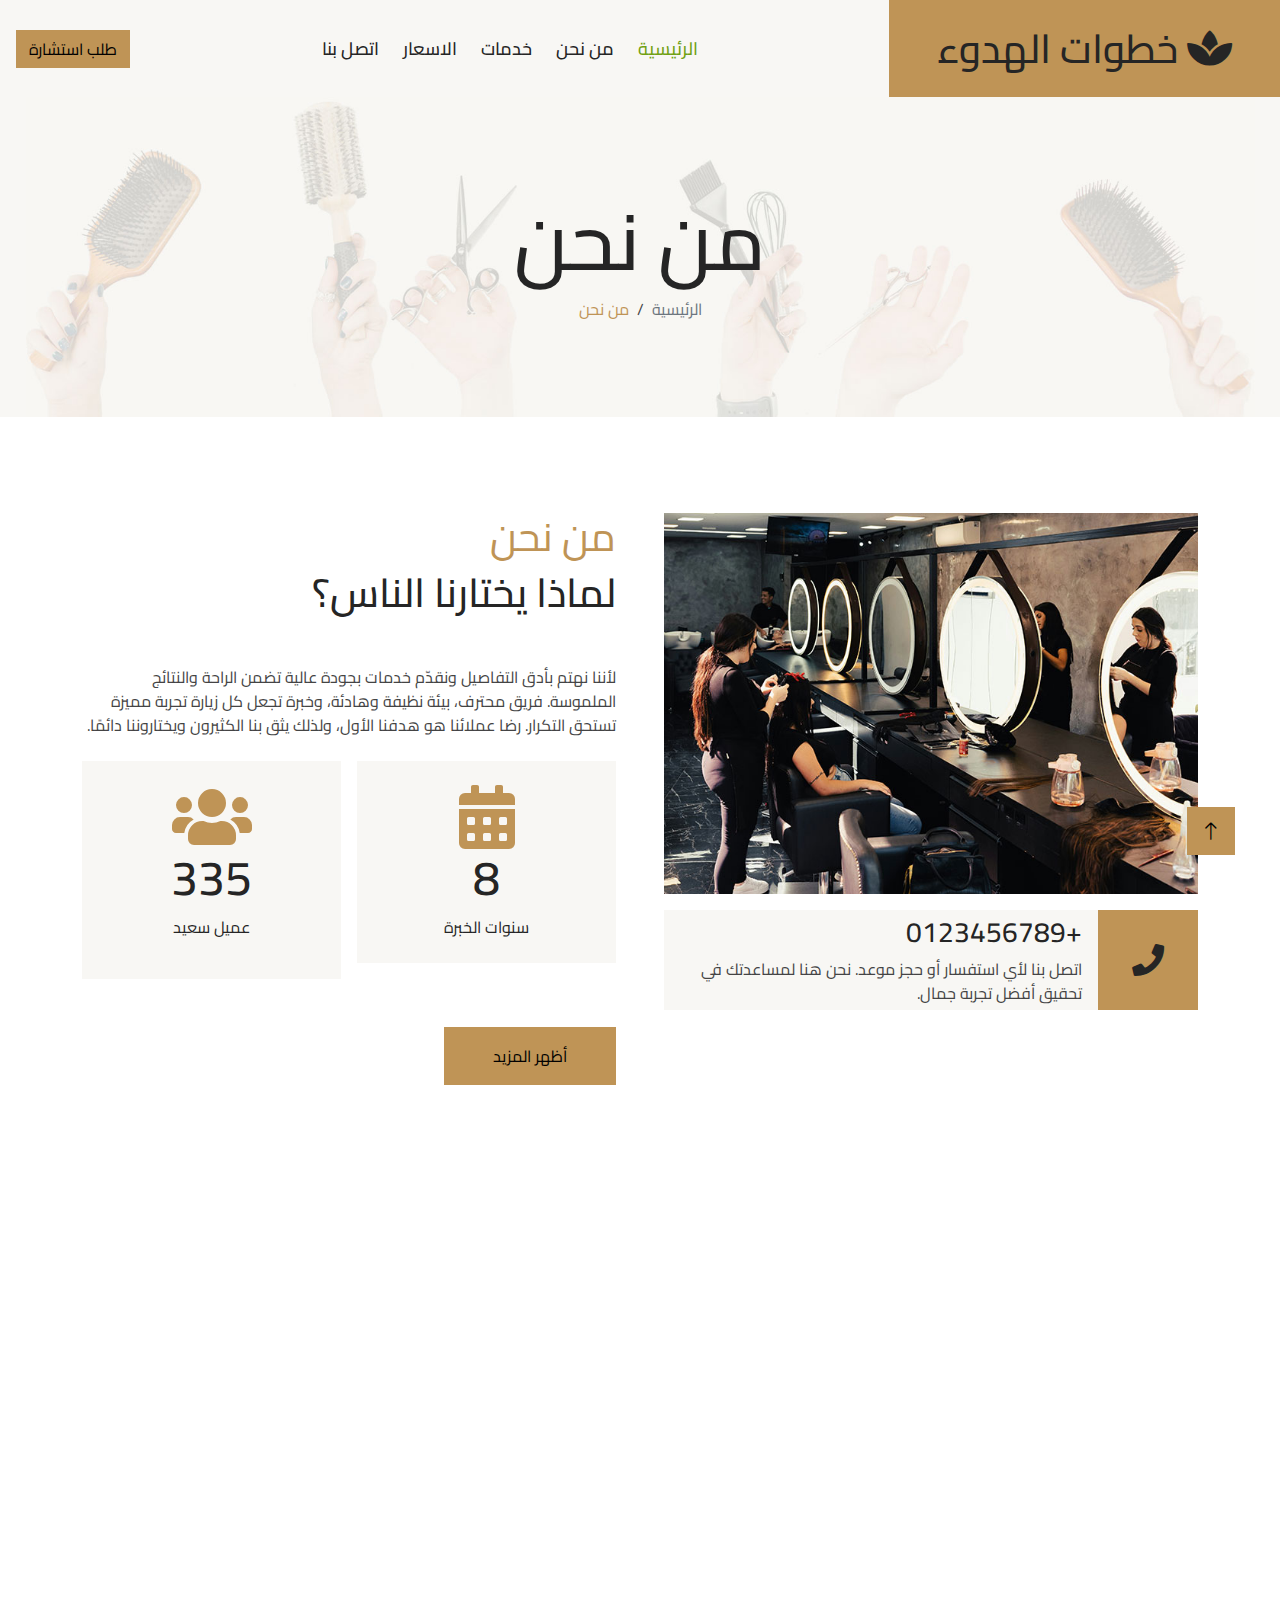
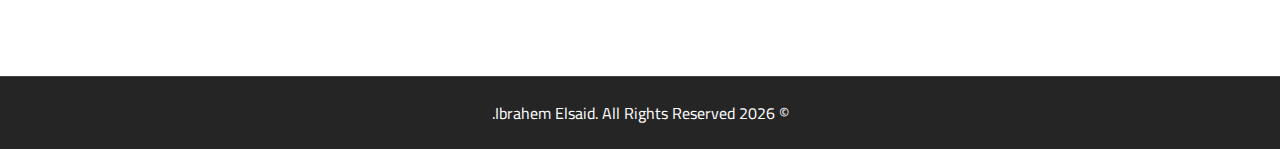
<file: about.html>
<!DOCTYPE html>
<html dir="rtl" lang="en">

<head>
    <meta charset="utf-8">
    <title>Salone - Beauty Salon Website Template</title>
    <meta content="width=device-width, initial-scale=1.0" name="viewport">
    <meta content="" name="keywords">
    <meta content="" name="description">

    <!-- Favicon -->
    <link rel="icon"
        href='data:image/svg+xml;utf8,<svg xmlns="http://www.w3.org/2000/svg" viewBox="0 0 576 512"><path d="M169.7 227.5c34.3 18.7 64.5 44.1 88.8 74.5 11.1 13.9 21 28.9 29.4 44.8 8.5-15.9 18.3-30.8 29.4-44.8 24.3-30.5 54.5-55.9 88.8-74.5 41.7-22.7 89.4-35.5 139.7-35.5l9.9 0c11.1 0 20.1 9 20.1 20.1 0 148-119.9 267.9-267.9 267.9l-40.2 0C119.9 480 0 360.1 0 212.1 0 201 9 192 20.1 192l9.9 0c50.4 0 98.1 12.8 139.7 35.5zM303.9 38c16.9 15.9 61.4 63.4 89 142.3-40.1 20.2-75.8 48.2-104.9 82.1-29.2-33.9-64.8-61.8-104.9-82.1 27.6-78.9 72.2-126.4 89-142.3 4.3-4.1 10-6 15.9-6s11.6 2 15.9 6z"/></svg>'>

    <!-- Google Web Fonts -->
    <link rel="preconnect" href="https://fonts.googleapis.com">
    <link rel="preconnect" href="https://fonts.gstatic.com" crossorigin>
    <link
        href="https://fonts.googleapis.com/css2?family=Dancing+Script&family=Playfair+Display:wght@500&family=Work+Sans&display=swap"
        rel="stylesheet">
    <link rel="preconnect" href="https://fonts.googleapis.com">
    <link rel="preconnect" href="https://fonts.gstatic.com" crossorigin>
    <link href="https://fonts.googleapis.com/css2?family=Cairo:wght@200..1000&display=swap" rel="stylesheet">


    <!-- Icon Font Stylesheet -->
    <link href="https://cdnjs.cloudflare.com/ajax/libs/font-awesome/5.10.0/css/all.min.css" rel="stylesheet">
    <link href="https://cdn.jsdelivr.net/npm/bootstrap-icons@1.4.1/font/bootstrap-icons.css" rel="stylesheet">

    <!-- Libraries Stylesheet -->
    <link href="lib/animate/animate.min.css" rel="stylesheet">
    <link href="lib/lightbox/css/lightbox.min.css" rel="stylesheet">
    <link href="lib/owlcarousel/assets/owl.carousel.min.css" rel="stylesheet">

    <!-- Customized Bootstrap Stylesheet -->
    <link href="css/bootstrap.min.css" rel="stylesheet">

    <!-- Template Stylesheet -->
    <link href="css/style.css" rel="stylesheet">
</head>

<body>
    <!-- Spinner Start -->
    <div id="spinner"
        class="show bg-white position-fixed translate-middle w-100 vh-100 top-50 start-50 d-flex align-items-center justify-content-center">
        <div class="spinner-grow text-primary" style="width: 3rem; height: 3rem;" role="status">
            <span class="sr-only">Loading...</span>
        </div>
    </div>
    <!-- Spinner End -->


    <!-- Navbar Start -->
    <div class="container-fluid bg-light sticky-top p-0">
        <nav class="navbar navbar-expand-lg navbar-light p-0">
            <a href="index.html" class="navbar-brand bg-primary py-4 px-5 me-0">
                <h1 class="mb-0 font-weight-bold"><i class="fa-solid fa-spa"></i> خطوات الهدوء</h1>
            </a>
            <button type="button" class="navbar-toggler me-4" data-bs-toggle="collapse"
                data-bs-target="#navbarCollapse">
                <span class="navbar-toggler-icon"></span>
            </button>
            <div class="collapse navbar-collapse p-3" id="navbarCollapse">
                <div class="navbar-nav mx-auto">
                    <a href="index.html" class="nav-item nav-link active">الرئيسية</a>
                    <a href="about.html" class="nav-item nav-link">من نحن</a>
                    <a href="service.html" class="nav-item nav-link">خدمات</a>
                    <a href="price.html" class="nav-item nav-link">الاسعار</a>
                    <!-- <div class="nav-item dropdown">
                        <a href="#" class="nav-link dropdown-toggle" data-bs-toggle="dropdown">Pages</a>
                        <div class="dropdown-menu bg-light mt-2">
                            <a href="gallery.html" class="dropdown-item">Photo Gallery</a>
                            <a href="blog.html" class="dropdown-item">Beauty Blog</a>
                            <a href="team.html" class="dropdown-item">Our Team</a>
                            <a href="testimonial.html" class="dropdown-item">Testimonial</a>
                            <a href="404.html" class="dropdown-item">404 Page</a>
                        </div>
                    </div> -->
                    <a href="contact.html" class="nav-item nav-link">اتصل بنا</a>
                </div>
                <!-- <div class="d-flex">
                    <a class="btn btn-primary btn-sm-square me-3" href=""><i class="fab fa-facebook-f"></i></a>
                    <a class="btn btn-primary btn-sm-square me-3" href=""><i class="fab fa-instagram"></i></a>
                    <a class="btn btn-primary btn-sm-square" href=""><i class="fab fa-linkedin-in"></i></a>
                </div> -->
                <div class="d-flex">
                    <a class="btn btn-primary me-3" href="">
                        طلب استشارة
                    </a>
                </div>
            </div>
        </nav>
    </div>
    <!-- Navbar End -->


    <!-- Hero Start -->
    <div class="container-fluid bg-light page-header py-5 mb-5">
        <div class="container text-center py-5">
            <h1 class="display-1 animated slideInLeft">من نحن</h1>
            <nav aria-label="breadcrumb">
                <ol class="breadcrumb justify-content-center animated slideInLeft mb-0">
                    <li class="breadcrumb-item active" aria-current="page">الرئيسية</li> <span class="px-2"> / </span>
                    <li class=""><a class="text-primary" href="#">من نحن</a></li>
                </ol>
            </nav>
        </div>
    </div>
    <!-- Hero End -->


    <!-- About Start -->
    <div class="container-fluid py-5">
        <div class="container">
            <div class="row g-5">
                <div class="col-lg-6 wow fadeIn" data-wow-delay="0.2s">
                    <img class="img-fluid mb-3" src="img/about.jpg" alt="">
                    <div class="d-flex align-items-center bg-light">
                        <div class="btn-square flex-shrink-0 bg-primary" style="width: 100px; height: 100px;">
                            <i class="fa fa-phone fa-2x text-dark"></i>
                        </div>
                        <div class="px-3">
                            <h3>+0123456789</h3>
                            <span>
                                اتصل بنا لأي استفسار أو حجز موعد. نحن هنا لمساعدتك في تحقيق أفضل تجربة جمال.
                            </span>
                        </div>
                    </div>
                </div>
                <div class="col-lg-6 wow fadeIn" data-wow-delay="0.5s">
                    <h1 class="font-dancing-script text-primary">من نحن</h1>
                    <h1 class="mb-5">لماذا يختارنا الناس؟</h1>
                    <p class="mb-4">
                        لأننا نهتم بأدق التفاصيل ونقدّم خدمات بجودة عالية تضمن الراحة والنتائج الملموسة. فريق محترف،
                        بيئة نظيفة وهادئة، وخبرة تجعل كل زيارة تجربة مميزة تستحق التكرار. رضا عملائنا هو هدفنا الأول،
                        ولذلك يثق بنا الكثيرون ويختاروننا دائمًا.
                    </p>
                    <div class="row g-3 mb-5">
                        <div class="col-sm-6">
                            <div class="bg-light text-center p-4">
                                <i class="fas fa-calendar-alt fa-4x text-primary"></i>
                                <h1 class="display-5" data-toggle="counter-up">25</h1>
                                <p class="text-dark text-uppercase mb-0">سنوات الخبرة</p>
                            </div>
                        </div>
                        <div class="col-sm-6">
                            <div class="bg-light text-center p-4">
                                <i class="fas fa-users fa-4x text-primary"></i>
                                <h1 class="display-5" data-toggle="counter-up">999</h1>
                                <p class="text-dark text-uppercase mb-0">عميل سعيد</p></p>
                            </div>
                        </div>
                    </div>
                    <a class="btn btn-primary text-uppercase px-5 py-3" href="">أظهر المزيد</a>
                </div>
            </div>
        </div>
    </div>
    <!-- About End -->


    <!-- Team Start -->
    <!-- <div class="container-fluid overflow-hidden py-5">
        <div class="container">
            <div class="text-center wow fadeIn" data-wow-delay="0.2s">
                <h1 class="font-dancing-script text-primary">Team Members</h1>
                <h1 class="mb-5">Our Experienced Specialists</h1>
            </div>
            <div class="row g-4 team">
                <div class="col-md-6 col-lg-3 wow fadeIn" data-wow-delay="0.1s">
                    <div class="team-item position-relative overflow-hidden">
                        <img class="img-fluid w-100" src="img/team-1.jpg" alt="">
                        <div class="team-overlay">
                            <p class="text-primary mb-1">Hair Specialist</p>
                            <h4>Lily Taylor</h4>
                            <div class="d-flex justify-content-center">
                                <a class="btn btn-dark btn-sm-square border-2 me-3" href="">
                                    <i class="fab fa-facebook-f"></i>
                                </a>
                                <a class="btn btn-dark btn-sm-square border-2 me-3" href="">
                                    <i class="fab fa-instagram"></i>
                                </a>
                                <a class="btn btn-dark btn-sm-square border-2" href="">
                                    <i class="fab fa-linkedin-in"></i>
                                </a>
                            </div>
                        </div>
                    </div>
                </div>
                <div class="col-md-6 col-lg-3 wow fadeIn" data-wow-delay="0.3s">
                    <div class="team-item position-relative overflow-hidden">
                        <img class="img-fluid w-100" src="img/team-2.jpg" alt="">
                        <div class="team-overlay">
                            <p class="text-primary mb-1">Nail Designer</p>
                            <h4>Olivia Smith</h4>
                            <div class="d-flex justify-content-center">
                                <a class="btn btn-dark btn-sm-square border-2 me-3" href="">
                                    <i class="fab fa-facebook-f"></i>
                                </a>
                                <a class="btn btn-dark btn-sm-square border-2 me-3" href="">
                                    <i class="fab fa-instagram"></i>
                                </a>
                                <a class="btn btn-dark btn-sm-square border-2" href="">
                                    <i class="fab fa-linkedin-in"></i>
                                </a>
                            </div>
                        </div>
                    </div>
                </div>
                <div class="col-md-6 col-lg-3 wow fadeIn" data-wow-delay="0.5s">
                    <div class="team-item position-relative overflow-hidden">
                        <img class="img-fluid w-100" src="img/team-3.jpg" alt="">
                        <div class="team-overlay">
                            <p class="text-primary mb-1">Beauty Specialist</p>
                            <h4>Ava Brown</h4>
                            <div class="d-flex justify-content-center">
                                <a class="btn btn-dark btn-sm-square border-2 me-3" href="">
                                    <i class="fab fa-facebook-f"></i>
                                </a>
                                <a class="btn btn-dark btn-sm-square border-2 me-3" href="">
                                    <i class="fab fa-instagram"></i>
                                </a>
                                <a class="btn btn-dark btn-sm-square border-2" href="">
                                    <i class="fab fa-linkedin-in"></i>
                                </a>
                            </div>
                        </div>
                    </div>
                </div>
                <div class="col-md-6 col-lg-3 wow fadeIn" data-wow-delay="0.7s">
                    <div class="team-item position-relative overflow-hidden">
                        <img class="img-fluid w-100" src="img/team-4.jpg" alt="">
                        <div class="team-overlay">
                            <p class="text-primary mb-1">Spa Specialist</p>
                            <h4>Amelia Jones</h4>
                            <div class="d-flex justify-content-center">
                                <a class="btn btn-dark btn-sm-square border-2 me-3" href="">
                                    <i class="fab fa-facebook-f"></i>
                                </a>
                                <a class="btn btn-dark btn-sm-square border-2 me-3" href="">
                                    <i class="fab fa-instagram"></i>
                                </a>
                                <a class="btn btn-dark btn-sm-square border-2" href="">
                                    <i class="fab fa-linkedin-in"></i>
                                </a>
                            </div>
                        </div>
                    </div>
                </div>
            </div>
        </div>
    </div> -->
    <!-- Team End -->


    <!-- Footer Start -->
    <div class="container-fluid footer position-relative bg-dark text-white-50 py-5 wow fadeIn" data-wow-delay="0.2s">
        <div class="container py-5">
            <div class="row g-5">
                <div class="col-lg-6 pe-lg-5">
                    <a href="index.html" class="navbar-brand">
                        <h1 class="display-5 text-primary mb-0"><i class="fa-solid fa-spa"></i> خطوات الهدوء </h1>
                    </a>
                    <p class="mt-2">
                        استمتع بتجربة مساج فريدة تساعد على تخفيف التوتر وتجديد النشاط. جلساتنا مصممة خصيصًا للاسترخاء
                        وتحسين الدورة الدموية، مع بيئة هادئة ونظيفة وفريق محترف يهتم براحتك بالكامل.
                        كل جلسة تمنحك شعور بالراحة والتجدد من أول دقيقة.
                    </p>
                    <div class="d-flex ">
                        <p class="mb-2"><i class="fa fa-map-marker-alt me-2"></i> العليا </p>
                        <p class="mb-2"><i class="fa fa-map-marker-alt me-2"></i> وادي لبن </p>
                        <p class="mb-2"><i class="fa fa-map-marker-alt me-2"></i> الرمال </p>
                        <p class="mb-2"><i class="fa fa-map-marker-alt me-2"></i> المرسلات (قريبا) </p>
                    </div>
                    <p class="mb-2"><i class="fa fa-phone-alt me-2"></i> +066 123 456 789</p>
                    <p><i class="fa fa-envelope me-2"></i> info@example.com</p>
                    <div class="d-flex justify-content-start mt-4">
                        <a class="btn btn-sm-square btn-primary me-3" href="#">
                            <svg class="w-50" xmlns="http://www.w3.org/2000/svg"
                                viewBox="0 0 320 512"><!--!Font Awesome Free v7.1.0 by @fontawesome - https://fontawesome.com License - https://fontawesome.com/license/free Copyright 2026 Fonticons, Inc.-->
                                <path
                                    d="M80 299.3l0 212.7 116 0 0-212.7 86.5 0 18-97.8-104.5 0 0-34.6c0-51.7 20.3-71.5 72.7-71.5 16.3 0 29.4 .4 37 1.2l0-88.7C291.4 4 256.4 0 236.2 0 129.3 0 80 50.5 80 159.4l0 42.1-66 0 0 97.8 66 0z" />
                            </svg>
                        </a>
                        <a class="btn btn-sm-square btn-primary me-3" href="#">
                            <svg class="w-50 font-weight-bold" xmlns="http://www.w3.org/2000/svg"
                                viewBox="0 0 448 512"><!--!Font Awesome Free v7.1.0 by @fontawesome - https://fontawesome.com License - https://fontawesome.com/license/free Copyright 2026 Fonticons, Inc.-->
                                <path
                                    d="M224.3 141a115 115 0 1 0 -.6 230 115 115 0 1 0 .6-230zm-.6 40.4a74.6 74.6 0 1 1 .6 149.2 74.6 74.6 0 1 1 -.6-149.2zm93.4-45.1a26.8 26.8 0 1 1 53.6 0 26.8 26.8 0 1 1 -53.6 0zm129.7 27.2c-1.7-35.9-9.9-67.7-36.2-93.9-26.2-26.2-58-34.4-93.9-36.2-37-2.1-147.9-2.1-184.9 0-35.8 1.7-67.6 9.9-93.9 36.1s-34.4 58-36.2 93.9c-2.1 37-2.1 147.9 0 184.9 1.7 35.9 9.9 67.7 36.2 93.9s58 34.4 93.9 36.2c37 2.1 147.9 2.1 184.9 0 35.9-1.7 67.7-9.9 93.9-36.2 26.2-26.2 34.4-58 36.2-93.9 2.1-37 2.1-147.8 0-184.8zM399 388c-7.8 19.6-22.9 34.7-42.6 42.6-29.5 11.7-99.5 9-132.1 9s-102.7 2.6-132.1-9c-19.6-7.8-34.7-22.9-42.6-42.6-11.7-29.5-9-99.5-9-132.1s-2.6-102.7 9-132.1c7.8-19.6 22.9-34.7 42.6-42.6 29.5-11.7 99.5-9 132.1-9s102.7-2.6 132.1 9c19.6 7.8 34.7 22.9 42.6 42.6 11.7 29.5 9 99.5 9 132.1s2.7 102.7-9 132.1z" />
                            </svg>
                        </a>
                        <a class="btn btn-sm-square btn-primary me-3" href="#">
                            <svg class="w-50" xmlns="http://www.w3.org/2000/svg"
                                viewBox="0 0 448 512"><!--!Font Awesome Free v7.1.0 by @fontawesome - https://fontawesome.com License - https://fontawesome.com/license/free Copyright 2026 Fonticons, Inc.-->
                                <path
                                    d="M448.5 209.9c-44 .1-87-13.6-122.8-39.2l0 178.7c0 33.1-10.1 65.4-29 92.6s-45.6 48-76.6 59.6-64.8 13.5-96.9 5.3-60.9-25.9-82.7-50.8-35.3-56-39-88.9 2.9-66.1 18.6-95.2 40-52.7 69.6-67.7 62.9-20.5 95.7-16l0 89.9c-15-4.7-31.1-4.6-46 .4s-27.9 14.6-37 27.3-14 28.1-13.9 43.9 5.2 31 14.5 43.7 22.4 22.1 37.4 26.9 31.1 4.8 46-.1 28-14.4 37.2-27.1 14.2-28.1 14.2-43.8l0-349.4 88 0c-.1 7.4 .6 14.9 1.9 22.2 3.1 16.3 9.4 31.9 18.7 45.7s21.3 25.6 35.2 34.6c19.9 13.1 43.2 20.1 67 20.1l0 87.4z" />
                            </svg>
                        </a>
                        <a class="btn btn-sm-square btn-primary me-3" href="#">
                            <svg class="w-50" xmlns="http://www.w3.org/2000/svg"
                                viewBox="0 0 448 512"><!--!Font Awesome Free v7.1.0 by @fontawesome - https://fontawesome.com License - https://fontawesome.com/license/free Copyright 2026 Fonticons, Inc.-->
                                <path
                                    d="M100.28 448H7.4V148.9h92.88zM53.79 108.1C24.09 108.1 0 83.5 0 53.8a53.79 53.79 0 1 1 107.58 0c0 29.7-24.1 54.3-53.79 54.3zM447.9 448h-92.68V302.4c0-34.7-.7-79.2-48.3-79.2-48.3 0-55.7 37.7-55.7 76.6V448h-92.78V148.9h89.08v40.8h1.3c12.4-23.5 42.6-48.3 87.8-48.3 94 0 111.3 61.9 111.3 142.3V448z" />
                            </svg>
                        </a>
                        <a class="btn btn-sm-square btn-primary me-3" href="#">
                            <svg class="w-50" xmlns="http://www.w3.org/2000/svg"
                                viewBox="0 0 512 512"><!--!Font Awesome Free v7.1.0 by @fontawesome - https://fontawesome.com License - https://fontawesome.com/license/free Copyright 2026 Fonticons, Inc.-->
                                <path
                                    d="M497.1 366.6c-3.4-9.2-9.8-14.1-17.1-18.2-1.4-.8-2.6-1.5-3.7-1.9-2.2-1.1-4.4-2.2-6.6-3.4-22.8-12.1-40.6-27.3-53-45.4-3.5-5.1-6.6-10.5-9.1-16.1-1.1-3-1-4.7-.2-6.3 .8-1.2 1.7-2.2 2.9-3 3.9-2.6 8-5.2 10.7-7 4.9-3.2 8.8-5.7 11.2-7.4 9.4-6.5 15.9-13.5 20-21.3 2.9-5.4 4.5-11.3 4.9-17.4s-.6-12.2-2.8-17.8c-6.2-16.3-21.6-26.4-40.3-26.4-3.9 0-7.9 .4-11.7 1.2-1 .2-2.1 .5-3.1 .7 .2-11.2-.1-22.9-1.1-34.5-3.5-40.8-17.8-62.1-32.7-79.2-9.5-10.7-20.7-19.7-33.2-26.7-22.6-12.9-48.2-19.4-76.1-19.4s-53.4 6.5-76 19.4c-12.5 7-23.7 16.1-33.3 26.8-14.9 17-29.2 38.4-32.7 79.2-1 11.6-1.2 23.4-1.1 34.5-1-.3-2-.5-3.1-.7-3.9-.8-7.8-1.2-11.7-1.2-18.7 0-34.1 10.1-40.3 26.4-2.2 5.7-3.2 11.8-2.8 17.8s2 12 4.9 17.4c4.1 7.8 10.7 14.7 20 21.3 2.5 1.7 6.4 4.2 11.2 7.4 2.6 1.7 6.5 4.2 10.3 6.7 1.3 .9 2.4 2 3.3 3.3 .8 1.6 .8 3.4-.4 6.6-2.5 5.5-5.5 10.8-8.9 15.8-12.1 17.7-29.4 32.6-51.4 44.6-11.7 6.2-23.9 10.3-29 24.3-3.9 10.5-1.3 22.5 8.5 32.6 3.6 3.8 7.8 6.9 12.4 9.4 9.6 5.3 19.8 9.3 30.3 12.1 2.2 .6 4.3 1.5 6.1 2.7 3.6 3.1 3.1 7.9 7.8 14.8 2.4 3.6 5.4 6.7 9 9.1 10 6.9 21.3 7.4 33.2 7.8 10.8 .4 23 .9 36.9 5.5 5.8 1.9 11.8 5.6 18.7 9.9 16.7 10.3 39.6 24.3 77.8 24.3s61.3-14.1 78.1-24.4c6.9-4.2 12.9-7.9 18.5-9.8 13.9-4.6 26.2-5.1 36.9-5.5 11.9-.5 23.2-.9 33.2-7.8 4.2-2.9 7.7-6.7 10.2-11.2 3.4-5.8 3.4-9.9 6.6-12.8 1.8-1.2 3.7-2.1 5.8-2.6 10.7-2.8 21-6.9 30.8-12.2 4.9-2.6 9.3-6.1 13-10.2l.1-.2c9.2-9.9 11.5-21.5 7.8-31.8zm-34 18.3c-20.7 11.5-34.5 10.2-45.3 17.1-9.1 5.9-3.7 18.5-10.3 23.1-8.1 5.6-32.2-.4-63.2 9.9-25.6 8.5-42 32.8-88 32.8s-62-24.3-88.1-32.9c-31-10.3-55.1-4.2-63.2-9.9-6.6-4.6-1.2-17.2-10.3-23.1-10.7-6.9-24.5-5.7-45.3-17.1-13.2-7.3-5.7-11.8-1.3-13.9 75.1-36.4 87.1-92.6 87.7-96.7 .6-5 1.4-9-4.2-14.1-5.4-5-29.2-19.7-35.8-24.3-10.9-7.6-15.7-15.3-12.2-24.6 2.5-6.5 8.5-8.9 14.9-8.9 2 0 4 .2 6 .7 12 2.6 23.7 8.6 30.4 10.2 .8 .2 1.6 .3 2.5 .3 3.6 0 4.9-1.8 4.6-5.9-.8-13.1-2.6-38.7-.6-62.6 2.8-32.9 13.4-49.2 26-63.6 6.1-6.9 34.5-37 88.9-37S339 74.2 345 81.1c12.6 14.4 23.2 30.7 26 63.6 2.1 23.9 .3 49.5-.6 62.6-.3 4.3 1 5.9 4.6 5.9 .8 0 1.7-.1 2.5-.3 6.7-1.6 18.4-7.6 30.4-10.2 2-.4 4-.7 6-.7 6.4 0 12.4 2.5 14.9 8.9 3.5 9.4-1.2 17-12.2 24.6-6.6 4.6-30.4 19.3-35.8 24.3-5.6 5.1-4.8 9.1-4.2 14.2 .5 4.2 12.5 60.4 87.7 96.7 4.4 2.2 11.9 6.7-1.3 14.1z" />
                            </svg>
                        </a>
                    </div>
                </div>
                <div dir="ltr" class="col-lg-6 ps-lg-5">
                    <div class="row g-4">
                        <div class="col-sm-6">
                            <h5 class="text-primary mb-4">روابط سريعة</h5>
                            <a class="btn btn-link" href=""> معلومات عنا </a>
                            <a class="btn btn-link" href="">اتصل بنا</a>
                            <a class="btn btn-link" href="">خدماتنا</a>
                            <!-- <a class="btn btn-link" href=""></a> -->
                        </div>
                        <div class="col-sm-6">
                            <h5 class="text-primary mb-4">روابط شعبية</h5>
                            <a class="btn btn-link" href="">معلومات عنا</a>
                            <a class="btn btn-link" href="">اتصل بنا</a>
                            <a class="btn btn-link" href="">خدماتنا</a>
                            <!-- <a class="btn btn-link" href="">Terms & Condition</a> -->
                        </div>
                        <div class="col-sm-12">
                            <h5 class="text-primary mb-4">النشرة الإخبارية</h5>
                            <div class="position-relative w-100 mb-2">
                                <input class="form-control bg-secondary border-0 w-100 ps-4 pe-5" type="text"
                                    placeholder="أدخل البريد الألكتروني" style="height: 60px;">
                                <button type="button" class="btn shadow-none position-absolute top-0 end-0 mt-2 me-2"><i
                                        class="fa fa-paper-plane text-primary fs-4"></i></button>
                            </div>
                            <p class="mb-0">يمكنك الاشتراك في النشرة الإخبارية للحصول على التحديثات الجديدة</p>
                        </div>
                    </div>
                </div>
            </div>
        </div>
    </div>
    <!-- Footer End -->


    <!-- Copyright Start -->
    <div class="container-fluid bg-dark text-white border-top border-secondary py-4 text-center">
        &copy; 2026 Ibrahem Elsaid. All Rights Reserved.
    </div>
    <!-- Copyright End -->


    <!-- Back to Top -->
    <a href="#" class="btn btn-lg btn-primary btn-lg-square back-to-top"><i class="bi bi-arrow-up"></i></a>


    <!-- JavaScript Libraries -->
    <script src="https://ajax.googleapis.com/ajax/libs/jquery/3.6.1/jquery.min.js"></script>
    <script src="https://cdn.jsdelivr.net/npm/bootstrap@5.0.0/dist/js/bootstrap.bundle.min.js"></script>
    <script src="lib/wow/wow.min.js"></script>
    <script src="lib/easing/easing.min.js"></script>
    <script src="lib/waypoints/waypoints.min.js"></script>
    <script src="lib/counterup/counterup.min.js"></script>
    <script src="lib/lightbox/js/lightbox.min.js"></script>
    <script src="lib/owlcarousel/owl.carousel.min.js"></script>

    <!-- Template Javascript -->
    <script src="js/main.js"></script>
</body>

</html>
</file>
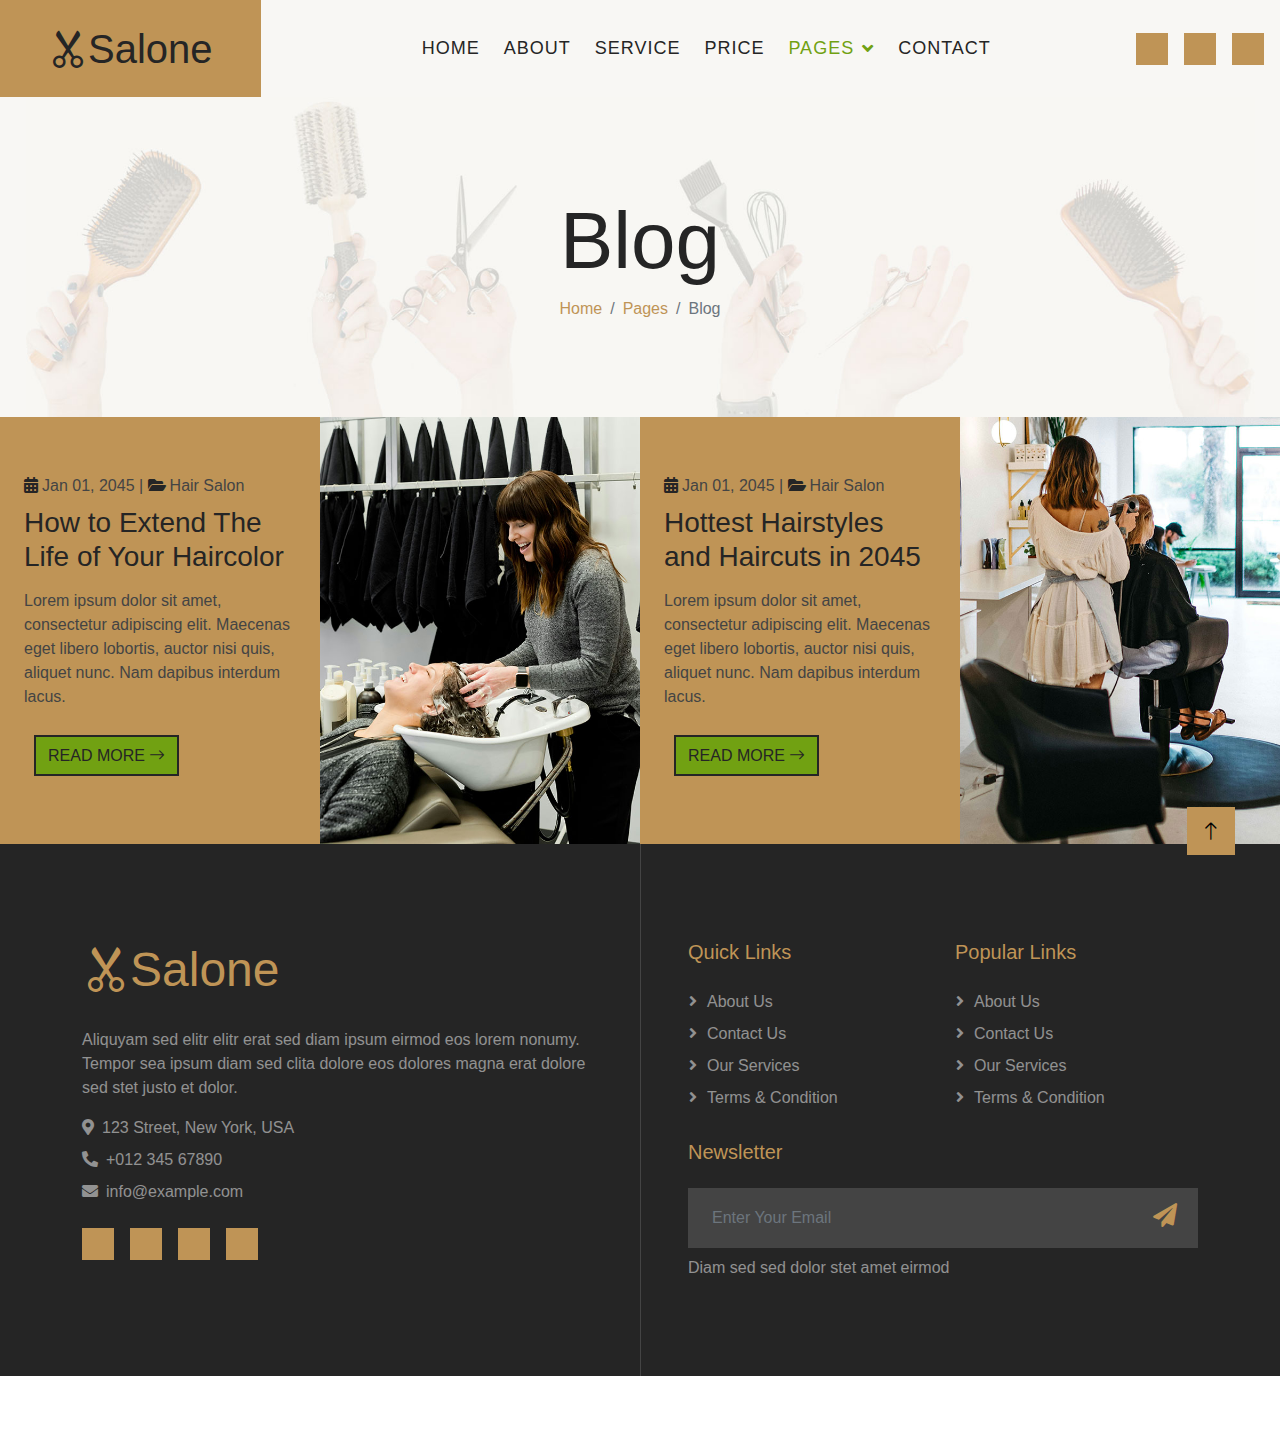
<file: blog.html>
<!DOCTYPE html>
<html lang="en">

<head>
    <meta charset="utf-8">
    <title>Salone - Beauty Salon Website Template</title>
    <meta content="width=device-width, initial-scale=1.0" name="viewport">
    <meta content="" name="keywords">
    <meta content="" name="description">

    <!-- Favicon -->
    <link href="img/favicon.ico" rel="icon">

    <!-- Google Web Fonts -->
    <link rel="preconnect" href="https://fonts.googleapis.com">
    <link rel="preconnect" href="https://fonts.gstatic.com" crossorigin>
    <link
        href="https://fonts.googleapis.com/css2?family=Dancing+Script&family=Playfair+Display:wght@500&family=Work+Sans&display=swap"
        rel="stylesheet">

    <!-- Icon Font Stylesheet -->
    <link href="https://cdnjs.cloudflare.com/ajax/libs/font-awesome/5.10.0/css/all.min.css" rel="stylesheet">
    <link href="https://cdn.jsdelivr.net/npm/bootstrap-icons@1.4.1/font/bootstrap-icons.css" rel="stylesheet">

    <!-- Libraries Stylesheet -->
    <link href="lib/animate/animate.min.css" rel="stylesheet">
    <link href="lib/lightbox/css/lightbox.min.css" rel="stylesheet">
    <link href="lib/owlcarousel/assets/owl.carousel.min.css" rel="stylesheet">

    <!-- Customized Bootstrap Stylesheet -->
    <link href="css/bootstrap.min.css" rel="stylesheet">

    <!-- Template Stylesheet -->
    <link href="css/style.css" rel="stylesheet">
</head>

<body>
    <!-- Spinner Start -->
    <div id="spinner"
        class="show bg-white position-fixed translate-middle w-100 vh-100 top-50 start-50 d-flex align-items-center justify-content-center">
        <div class="spinner-grow text-primary" style="width: 3rem; height: 3rem;" role="status">
            <span class="sr-only">Loading...</span>
        </div>
    </div>
    <!-- Spinner End -->


    <!-- Navbar Start -->
    <div class="container-fluid bg-light sticky-top p-0">
        <nav class="navbar navbar-expand-lg navbar-light p-0">
            <a href="index.html" class="navbar-brand bg-primary py-4 px-5 me-0">
                <h1 class="mb-0"><i class="bi bi-scissors"></i>Salone</h1>
            </a>
            <button type="button" class="navbar-toggler me-4" data-bs-toggle="collapse"
                data-bs-target="#navbarCollapse">
                <span class="navbar-toggler-icon"></span>
            </button>
            <div class="collapse navbar-collapse p-3" id="navbarCollapse">
                <div class="navbar-nav mx-auto">
                    <a href="index.html" class="nav-item nav-link">Home</a>
                    <a href="about.html" class="nav-item nav-link">About</a>
                    <a href="service.html" class="nav-item nav-link">Service</a>
                    <a href="price.html" class="nav-item nav-link">Price</a>
                    <div class="nav-item dropdown">
                        <a href="#" class="nav-link dropdown-toggle active" data-bs-toggle="dropdown">Pages</a>
                        <div class="dropdown-menu bg-light mt-2">
                            <a href="gallery.html" class="dropdown-item">Photo Gallery</a>
                            <a href="blog.html" class="dropdown-item active">Beauty Blog</a>
                            <a href="team.html" class="dropdown-item">Our Team</a>
                            <a href="testimonial.html" class="dropdown-item">Testimonial</a>
                            <a href="404.html" class="dropdown-item">404 Page</a>
                        </div>
                    </div>
                    <a href="contact.html" class="nav-item nav-link">Contact</a>
                </div>
                <div class="d-flex">
                    <a class="btn btn-primary btn-sm-square me-3" href=""><i class="fab fa-facebook-f"></i></a>
                    <a class="btn btn-primary btn-sm-square me-3" href=""><i class="fab fa-instagram"></i></a>
                    <a class="btn btn-primary btn-sm-square" href=""><i class="fab fa-linkedin-in"></i></a>
                </div>
            </div>
        </nav>
    </div>
    <!-- Navbar End -->


    <!-- Hero Start -->
    <div class="container-fluid bg-light page-header py-5">
        <div class="container text-center py-5">
            <h1 class="display-1 animated slideInLeft">Blog</h1>
            <nav aria-label="breadcrumb">
                <ol class="breadcrumb justify-content-center animated slideInLeft mb-0">
                    <li class="breadcrumb-item"><a class="text-primary" href="#">Home</a></li>
                    <li class="breadcrumb-item"><a class="text-primary" href="#">Pages</a></li>
                    <li class="breadcrumb-item active" aria-current="page">Blog</li>
                </ol>
            </nav>
        </div>
    </div>
    <!-- Hero End -->


    <!-- Blog Start -->
    <div class="container-fluid blog p-0">
        <div class="row g-0">
            <div class="col-md-6 col-lg-3 wow fadeIn" data-wow-delay="0.1s">
                <div class="h-100 d-flex flex-column justify-content-center bg-primary py-5 px-4">
                    <p class="mb-2"><i class="fa fa-calendar-alt text-dark me-1"></i>Jan 01, 2045 | <i
                            class="fa fa-folder-open text-dark me-1"></i>Hair Salon</p>
                    <h3 class="mb-3">How to Extend The Life of Your Haircolor</h3>
                    <p>Lorem ipsum dolor sit amet, consectetur adipiscing elit. Maecenas eget libero lobortis, auctor
                        nisi quis, aliquet nunc. Nam dapibus interdum lacus.</p>
                    <a class="btn btn-dark align-self-start text-uppercase" href="">Read More <i
                            class="bi bi-arrow-right"></i></a>
                </div>
            </div>
            <div class="col-md-6 col-lg-3 wow fadeIn" data-wow-delay="0.3s">
                <div class="h-100">
                    <img class="img-fluid w-100 h-100" src="img/blog-1.jpg" alt="" style="object-fit: cover;">
                </div>
            </div>
            <div class="col-md-6 col-lg-3 wow fadeIn" data-wow-delay="0.5s">
                <div class="h-100 d-flex flex-column justify-content-center bg-primary py-5 px-4">
                    <p class="mb-2"><i class="fa fa-calendar-alt text-dark me-1"></i>Jan 01, 2045 | <i
                            class="fa fa-folder-open text-dark me-1"></i>Hair Salon</p>
                    <h3 class="mb-3">Hottest Hairstyles and Haircuts in 2045</h3>
                    <p>Lorem ipsum dolor sit amet, consectetur adipiscing elit. Maecenas eget libero lobortis, auctor
                        nisi quis, aliquet nunc. Nam dapibus interdum lacus.</p>
                    <a class="btn btn-dark align-self-start text-uppercase" href="">Read More <i
                            class="bi bi-arrow-right"></i></a>
                </div>
            </div>
            <div class="col-md-6 col-lg-3 wow fadeIn" data-wow-delay="0.7s">
                <div class="h-100">
                    <img class="img-fluid w-100 h-100" src="img/blog-2.jpg" alt="" style="object-fit: cover;">
                </div>
            </div>
        </div>
    </div>
    <!-- Blog End -->


    <!-- Footer Start -->
    <div class="container-fluid footer position-relative bg-dark text-white-50 py-5 wow fadeIn" data-wow-delay="0.2s">
        <div class="container py-5">
            <div class="row g-5">
                <div class="col-lg-6 pe-lg-5">
                    <a href="index.html" class="navbar-brand">
                        <h1 class="display-5 text-primary mb-0"><i class="bi bi-scissors"></i>Salone</h1>
                    </a>
                    <p>Aliquyam sed elitr elitr erat sed diam ipsum eirmod eos lorem nonumy. Tempor sea ipsum diam sed
                        clita dolore eos dolores magna erat dolore sed stet justo et dolor.</p>
                    <p class="mb-2"><i class="fa fa-map-marker-alt me-2"></i>123 Street, New York, USA</p>
                    <p class="mb-2"><i class="fa fa-phone-alt me-2"></i>+012 345 67890</p>
                    <p><i class="fa fa-envelope me-2"></i>info@example.com</p>
                    <div class="d-flex justify-content-start mt-4">
                        <a class="btn btn-sm-square btn-primary me-3" href="#"><i class="fab fa-twitter"></i></a>
                        <a class="btn btn-sm-square btn-primary me-3" href="#"><i class="fab fa-facebook-f"></i></a>
                        <a class="btn btn-sm-square btn-primary me-3" href="#"><i class="fab fa-linkedin-in"></i></a>
                        <a class="btn btn-sm-square btn-primary me-3" href="#"><i class="fab fa-instagram"></i></a>
                    </div>
                </div>
                <div class="col-lg-6 ps-lg-5">
                    <div class="row g-4">
                        <div class="col-sm-6">
                            <h5 class="text-primary mb-4">Quick Links</h5>
                            <a class="btn btn-link" href="">About Us</a>
                            <a class="btn btn-link" href="">Contact Us</a>
                            <a class="btn btn-link" href="">Our Services</a>
                            <a class="btn btn-link" href="">Terms & Condition</a>
                        </div>
                        <div class="col-sm-6">
                            <h5 class="text-primary mb-4">Popular Links</h5>
                            <a class="btn btn-link" href="">About Us</a>
                            <a class="btn btn-link" href="">Contact Us</a>
                            <a class="btn btn-link" href="">Our Services</a>
                            <a class="btn btn-link" href="">Terms & Condition</a>
                        </div>
                        <div class="col-sm-12">
                            <h5 class="text-primary mb-4">Newsletter</h5>
                            <div class="position-relative w-100 mb-2">
                                <input class="form-control bg-secondary border-0 w-100 ps-4 pe-5" type="text"
                                    placeholder="Enter Your Email" style="height: 60px;">
                                <button type="button" class="btn shadow-none position-absolute top-0 end-0 mt-2 me-2"><i
                                        class="fa fa-paper-plane text-primary fs-4"></i></button>
                            </div>
                            <p class="mb-0">Diam sed sed dolor stet amet eirmod</p>
                        </div>
                    </div>
                </div>
            </div>
        </div>
    </div>
    <!-- Footer End -->


    <!-- Copyright Start -->
    <div class="container-fluid bg-dark text-white border-top border-secondary py-4 wow fadeIn" data-wow-delay="0.1s">
        <div class="container">
            <div class="row">
                <div class="col-md-6 text-center text-md-start mb-3 mb-md-0">
                    &copy; <a class="border-bottom" href="#">Your Site Name</a>, All Right Reserved.
                </div>
                <div class="col-md-6 text-center text-md-end">
                    <!--/*** This template is free as long as you keep the below author’s credit link/attribution link/backlink. ***/-->
                    <!--/*** If you'd like to use the template without the below author’s credit link/attribution link/backlink, ***/-->
                    <!--/*** you can purchase the Credit Removal License from "https://htmlcodex.com/credit-removal". ***/-->
                    Designed By <a class="border-bottom" href="https://htmlcodex.com">HTML Codex</a>.
                    Distributed By <a class="border-bottom" href="https://themewagon.com">ThemeWagon</a>
                </div>
            </div>
        </div>
    </div>
    <!-- Copyright End -->


    <!-- Back to Top -->
    <a href="#" class="btn btn-lg btn-primary btn-lg-square back-to-top"><i class="bi bi-arrow-up"></i></a>


    <!-- JavaScript Libraries -->
    <script src="https://ajax.googleapis.com/ajax/libs/jquery/3.6.1/jquery.min.js"></script>
    <script src="https://cdn.jsdelivr.net/npm/bootstrap@5.0.0/dist/js/bootstrap.bundle.min.js"></script>
    <script src="lib/wow/wow.min.js"></script>
    <script src="lib/easing/easing.min.js"></script>
    <script src="lib/waypoints/waypoints.min.js"></script>
    <script src="lib/counterup/counterup.min.js"></script>
    <script src="lib/lightbox/js/lightbox.min.js"></script>
    <script src="lib/owlcarousel/owl.carousel.min.js"></script>

    <!-- Template Javascript -->
    <script src="js/main.js"></script>
</body>

</html>
</file>
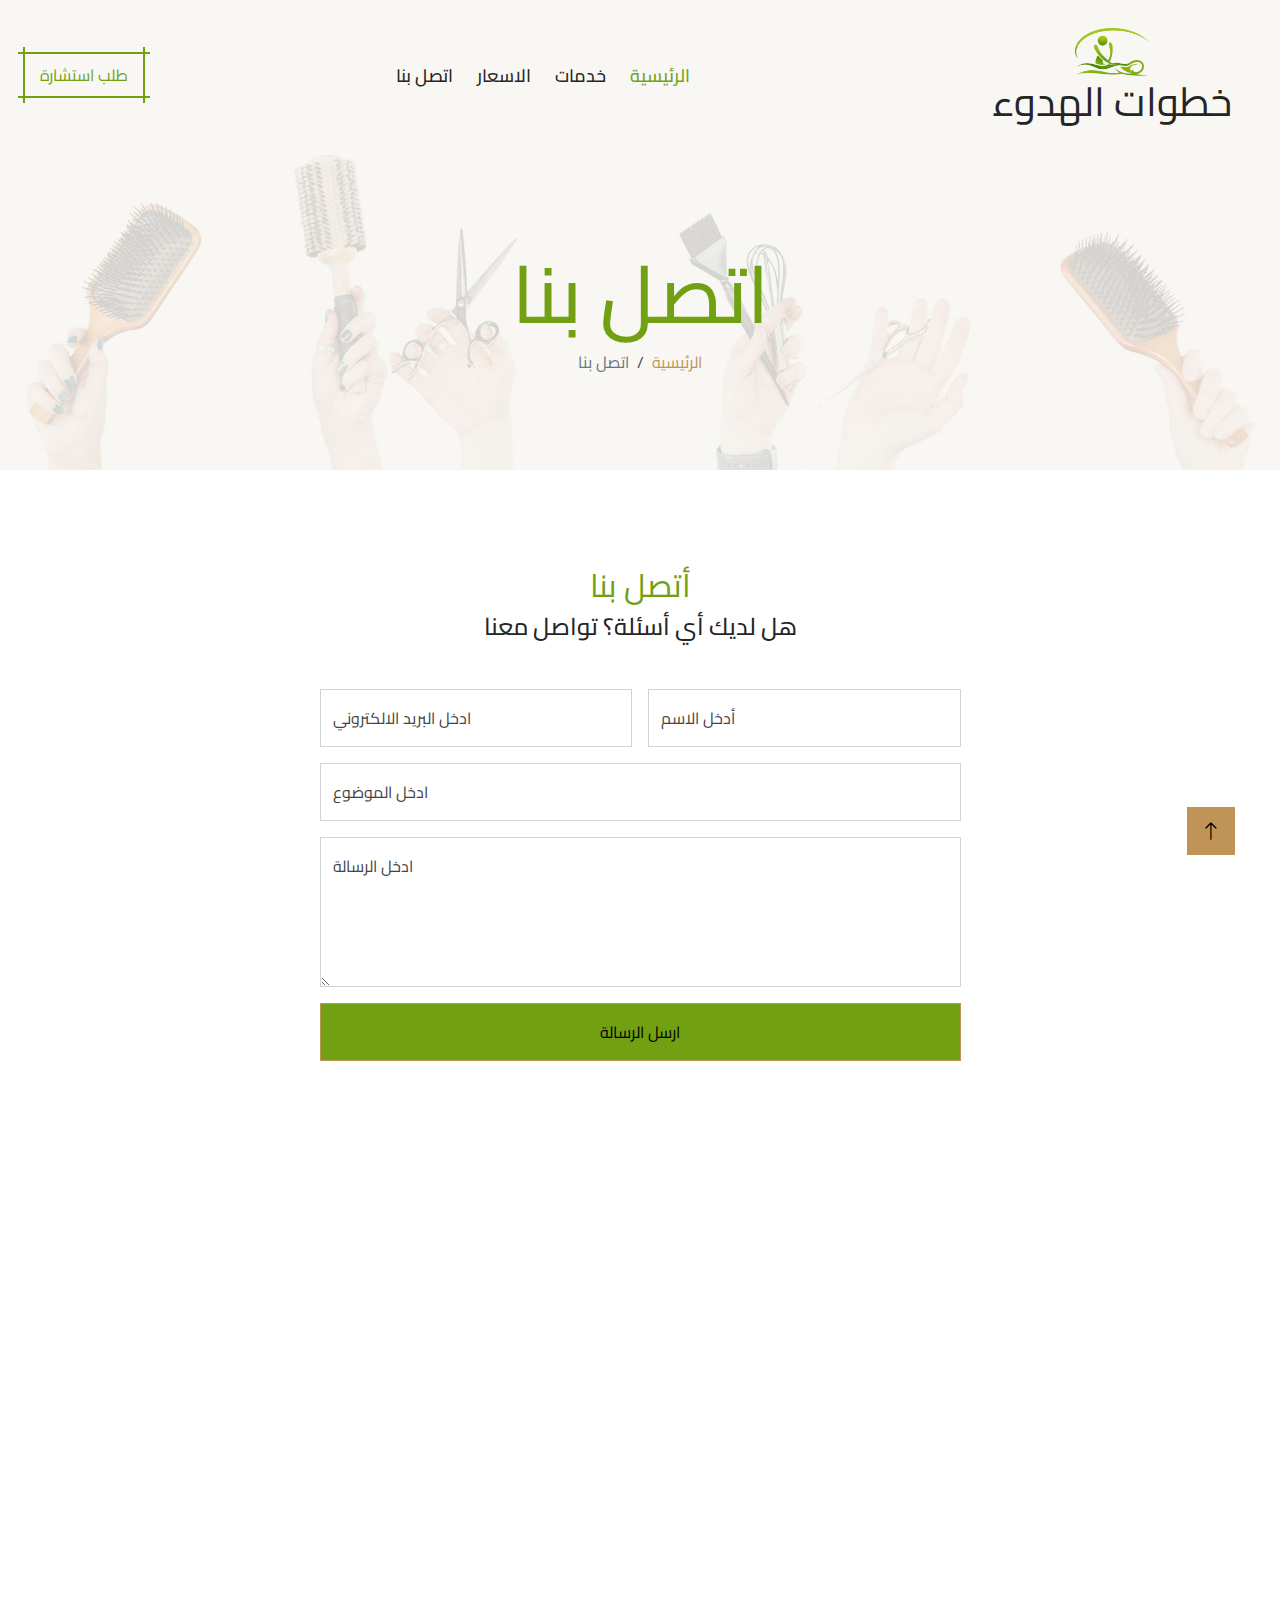
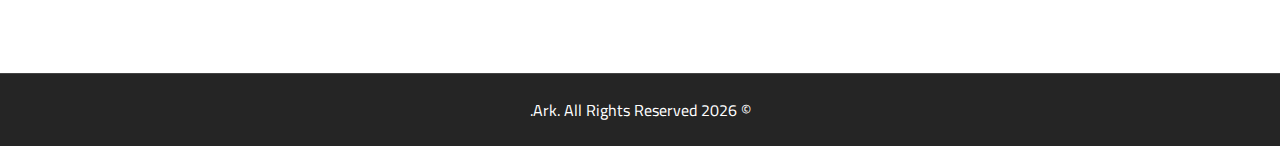
<file: contact.html>
<!DOCTYPE html>
<html dir="rtl" lang="en">

<head>
    <meta charset="utf-8">
    <title>Calm Steps</title>
    <meta content="width=device-width, initial-scale=1.0" name="viewport">
    <meta content="" name="keywords">
    <meta content="" name="description">

    <!-- Favicon -->
        <link rel="icon" href='img/logo.png' type="image/png" sizes="16x16">

    <!-- Google Web Fonts -->
    <link rel="preconnect" href="https://fonts.googleapis.com">
    <link rel="preconnect" href="https://fonts.gstatic.com" crossorigin>
    <link
        href="https://fonts.googleapis.com/css2?family=Dancing+Script&family=Playfair+Display:wght@500&family=Work+Sans&display=swap"
        rel="stylesheet">
    <link rel="preconnect" href="https://fonts.googleapis.com">
    <link rel="preconnect" href="https://fonts.gstatic.com" crossorigin>
    <link href="https://fonts.googleapis.com/css2?family=Cairo:wght@200..1000&display=swap" rel="stylesheet">

    <!-- Icon Font Stylesheet -->
    <link href="https://cdnjs.cloudflare.com/ajax/libs/font-awesome/5.10.0/css/all.min.css" rel="stylesheet">
    <link href="https://cdn.jsdelivr.net/npm/bootstrap-icons@1.4.1/font/bootstrap-icons.css" rel="stylesheet">

    <!-- Libraries Stylesheet -->
    <link href="lib/animate/animate.min.css" rel="stylesheet">
    <link href="lib/lightbox/css/lightbox.min.css" rel="stylesheet">
    <link href="lib/owlcarousel/assets/owl.carousel.min.css" rel="stylesheet">

    <!-- Customized Bootstrap Stylesheet -->
    <link href="css/bootstrap.min.css" rel="stylesheet">

    <!-- Template Stylesheet -->
    <link href="css/style.css" rel="stylesheet">
</head>

<body>
    <!-- Spinner Start -->
    <div id="spinner"
        class="show bg-white position-fixed translate-middle w-100 vh-100 top-50 start-50 d-flex align-items-center justify-content-center">
        <div class="spinner-grow green-custom" style="width: 3rem; height: 3rem;" role="status">
            <span class="sr-only">Loading...</span>
        </div>
    </div>
    <!-- Spinner End -->


    <!-- Navbar Start -->
    <div class="container-fluid bg-light sticky-top p-0">
        <nav class="navbar navbar-expand-lg navbar-light p-0">
            <a href="index.html" class="navbar-brand  py-4 px-5 me-0">
                <h1 class="mb-0 font-weight-bold">
                    <div class="w-100 mx-auto d-flex align-items-center">
                        <img style="width: 132px; margin: auto;" src="img/logo.png" alt="logo">
                    </div>
                    <span class="d-block">خطوات الهدوء</span>
                </h1>
                <!-- <h1 class="mb-0 font-weight-bold"><i class="fa-solid fa-spa"></i> خطوات الهدوء</h1> -->
            </a>
            <button type="button" class="navbar-toggler me-4" data-bs-toggle="collapse"
                data-bs-target="#navbarCollapse">
                <span class="navbar-toggler-icon"></span>
            </button>
            <div class="collapse navbar-collapse p-3" id="navbarCollapse">
                <div class="navbar-nav mx-auto">
                    <a href="index.html" class="nav-item nav-link active">الرئيسية</a>
                    <!-- <a href="about.html" class="nav-item nav-link">من نحن</a> -->
                    <a href="service.html" class="nav-item nav-link">خدمات</a>
                    <a href="price.html" class="nav-item nav-link">الاسعار</a>
                    <!-- <div class="nav-item dropdown">
                        <a href="#" class="nav-link dropdown-toggle" data-bs-toggle="dropdown">Pages</a>
                        <div class="dropdown-menu bg-light mt-2">
                            <a href="gallery.html" class="dropdown-item">Photo Gallery</a>
                            <a href="blog.html" class="dropdown-item">Beauty Blog</a>
                            <a href="team.html" class="dropdown-item">Our Team</a>
                            <a href="testimonial.html" class="dropdown-item">Testimonial</a>
                            <a href="404.html" class="dropdown-item">404 Page</a>
                        </div>
                    </div> -->
                    <a href="contact.html" class="nav-item nav-link">اتصل بنا</a>
                </div>
                <!-- <div class="d-flex">
                    <a class="btn btn-primary-custom btn-sm-square me-3" href=""><i class="fab fa-facebook-f"></i></a>
                    <a class="btn btn-primary-custom btn-sm-square me-3" href=""><i class="fab fa-instagram"></i></a>
                    <a class="btn btn-primary-custom btn-sm-square" href=""><i class="fab fa-linkedin-in"></i></a>
                </div> -->
                <div class="d-flex">
                    <a class="btn btn-primary-custom btn-custom  text-white me-3"
                        href="https://wa.me/966562656484?text=مرحباً،%20حابب%20أستفسر%20عن%20الخدمات" target="_blank">
                        طلب استشارة
                    </a>
                </div>
            </div>
        </nav>
    </div>
    <!-- Navbar End -->


    <!-- Hero Start -->
    <div class="container-fluid bg-light page-header py-5 mb-5">
        <div class="container text-center py-5">
            <h1 class="display-1 animated slideInLeft green-custom">اتصل بنا</h1>
            <nav aria-label="breadcrumb">
                <ol class="breadcrumb justify-content-center animated slideInLeft mb-0">
                    <li class="breadcrumb-item"><a class="text-primary" href="#">الرئيسية</a></li> <span class="px-2">/</span>
                    <li class="breadcrumb-item active " aria-current="page">اتصل بنا</li>
                </ol>
            </nav>
        </div>
    </div>
    <!-- Hero End -->


    <!-- Contact Start -->
    <div class="container-fluid py-5">
        <div class="container">
            <div class="text-center wow fadeIn" data-wow-delay="0.1s">
                <h2 class="font-dancing-script text-primary green-custom">أتصل بنا</h2>
                <h4 class="mb-5">
                    هل لديك أي أسئلة؟ تواصل معنا
                </h4>
            </div>
            <div class="row justify-content-center">
                <div class="col-lg-7">
                    <!-- <p class="text-center mb-4">The contact form is currently inactive. Get a functional and working
                        contact form with Ajax & PHP in a few minutes. Just copy and paste the files, add a little code
                        and you're done. <a href="https://htmlcodex.com/contact-form">Download Now</a>.</p> -->
                    <div class="wow fadeIn" data-wow-delay="0.3s">
                        <form>
                            <div class="row g-3">
                                <div class="col-md-6">
                                    <div class="form-floating">
                                        <input type="text" class="form-control" id="name" placeholder="Your Name">
                                        <label for="name">أدخل الاسم</label>
                                    </div>
                                </div>
                                <div class="col-md-6">
                                    <div class="form-floating">
                                        <input type="email" class="form-control" id="email" placeholder="Your Email">
                                        <label for="email">ادخل البريد الالكتروني</label>
                                    </div>
                                </div>
                                <div class="col-12">
                                    <div class="form-floating">
                                        <input type="text" class="form-control" id="subject" placeholder="Subject">
                                        <label for="subject">ادخل الموضوع</label>
                                    </div>
                                </div>
                                <div class="col-12">
                                    <div class="form-floating">
                                        <textarea class="form-control" placeholder="Leave a message here" id="message"
                                            style="height: 150px"></textarea>
                                        <label for="message">ادخل الرسالة</label>
                                    </div>
                                </div>
                                <div class="col-12">
                                    <button class="btn btn-primary w-100 py-3 ms-0 bg-green-custom" type="submit">ارسل الرسالة</button>
                                </div>
                            </div>
                        </form>
                    </div>
                </div>
            </div>
        </div>
    </div>
    <!-- Contact End -->


    <!-- Footer Start -->
    <div class="container-fluid footer position-relative bg-dark text-white-50 py-5 wow fadeIn" data-wow-delay="0.2s">
        <div class="container py-5">
            <div class="row g-5">
                <div class="col-lg-6 pe-lg-5">
                    <a href="index.html" class="navbar-brand">
                        <h1 class="display-5 green-custom mb-0"><i class="fa-solid fa-spa"></i> خطوات الهدوء </h1>
                    </a>
                    <p class="mt-2">
                        استمتع بتجربة مساج فريدة تساعد على تخفيف التوتر وتجديد النشاط. جلساتنا مصممة خصيصًا للاسترخاء
                        وتحسين الدورة الدموية، مع بيئة هادئة ونظيفة وفريق محترف يهتم براحتك بالكامل.
                        كل جلسة تمنحك شعور بالراحة والتجدد من أول دقيقة.
                    </p>
                    <div class="d-flex ">
                        <p class="mb-2"><i class="fa fa-map-marker-alt me-2"></i> العليا </p>
                        <p class="mb-2"><i class="fa fa-map-marker-alt me-2"></i> وادي لبن </p>
                        <p class="mb-2"><i class="fa fa-map-marker-alt me-2"></i> الرمال </p>
                        <p class="mb-2"><i class="fa fa-map-marker-alt me-2"></i> المرسلات (قريبا) </p>
                    </div>
                    <p class="mb-2"><i class="fa fa-phone-alt me-2"></i> +066 123 456 789</p>
                    <p><i class="fa fa-envelope me-2"></i> info@example.com</p>
                    <div class="d-flex justify-content-start mt-4">
                        <a class="btn btn-sm-square btn-primary-custom me-3" href="#">
                            <svg class="w-50" xmlns="http://www.w3.org/2000/svg"
                                viewBox="0 0 320 512"><!--!Font Awesome Free v7.1.0 by @fontawesome - https://fontawesome.com License - https://fontawesome.com/license/free Copyright 2026 Fonticons, Inc.-->
                                <path
                                    d="M80 299.3l0 212.7 116 0 0-212.7 86.5 0 18-97.8-104.5 0 0-34.6c0-51.7 20.3-71.5 72.7-71.5 16.3 0 29.4 .4 37 1.2l0-88.7C291.4 4 256.4 0 236.2 0 129.3 0 80 50.5 80 159.4l0 42.1-66 0 0 97.8 66 0z" />
                            </svg>
                        </a>
                        <a class="btn btn-sm-square btn-primary-custom me-3" href="#">
                            <svg class="w-50 font-weight-bold" xmlns="http://www.w3.org/2000/svg"
                                viewBox="0 0 448 512"><!--!Font Awesome Free v7.1.0 by @fontawesome - https://fontawesome.com License - https://fontawesome.com/license/free Copyright 2026 Fonticons, Inc.-->
                                <path
                                    d="M224.3 141a115 115 0 1 0 -.6 230 115 115 0 1 0 .6-230zm-.6 40.4a74.6 74.6 0 1 1 .6 149.2 74.6 74.6 0 1 1 -.6-149.2zm93.4-45.1a26.8 26.8 0 1 1 53.6 0 26.8 26.8 0 1 1 -53.6 0zm129.7 27.2c-1.7-35.9-9.9-67.7-36.2-93.9-26.2-26.2-58-34.4-93.9-36.2-37-2.1-147.9-2.1-184.9 0-35.8 1.7-67.6 9.9-93.9 36.1s-34.4 58-36.2 93.9c-2.1 37-2.1 147.9 0 184.9 1.7 35.9 9.9 67.7 36.2 93.9s58 34.4 93.9 36.2c37 2.1 147.9 2.1 184.9 0 35.9-1.7 67.7-9.9 93.9-36.2 26.2-26.2 34.4-58 36.2-93.9 2.1-37 2.1-147.8 0-184.8zM399 388c-7.8 19.6-22.9 34.7-42.6 42.6-29.5 11.7-99.5 9-132.1 9s-102.7 2.6-132.1-9c-19.6-7.8-34.7-22.9-42.6-42.6-11.7-29.5-9-99.5-9-132.1s-2.6-102.7 9-132.1c7.8-19.6 22.9-34.7 42.6-42.6 29.5-11.7 99.5-9 132.1-9s102.7-2.6 132.1 9c19.6 7.8 34.7 22.9 42.6 42.6 11.7 29.5 9 99.5 9 132.1s2.7 102.7-9 132.1z" />
                            </svg>
                        </a>
                        <a class="btn btn-sm-square btn-primary-custom me-3" href="#">
                            <svg class="w-50" xmlns="http://www.w3.org/2000/svg"
                                viewBox="0 0 448 512"><!--!Font Awesome Free v7.1.0 by @fontawesome - https://fontawesome.com License - https://fontawesome.com/license/free Copyright 2026 Fonticons, Inc.-->
                                <path
                                    d="M448.5 209.9c-44 .1-87-13.6-122.8-39.2l0 178.7c0 33.1-10.1 65.4-29 92.6s-45.6 48-76.6 59.6-64.8 13.5-96.9 5.3-60.9-25.9-82.7-50.8-35.3-56-39-88.9 2.9-66.1 18.6-95.2 40-52.7 69.6-67.7 62.9-20.5 95.7-16l0 89.9c-15-4.7-31.1-4.6-46 .4s-27.9 14.6-37 27.3-14 28.1-13.9 43.9 5.2 31 14.5 43.7 22.4 22.1 37.4 26.9 31.1 4.8 46-.1 28-14.4 37.2-27.1 14.2-28.1 14.2-43.8l0-349.4 88 0c-.1 7.4 .6 14.9 1.9 22.2 3.1 16.3 9.4 31.9 18.7 45.7s21.3 25.6 35.2 34.6c19.9 13.1 43.2 20.1 67 20.1l0 87.4z" />
                            </svg>
                        </a>
                        <a class="btn btn-sm-square btn-primary-custom me-3" href="#">
                            <svg class="w-50" xmlns="http://www.w3.org/2000/svg"
                                viewBox="0 0 448 512"><!--!Font Awesome Free v7.1.0 by @fontawesome - https://fontawesome.com License - https://fontawesome.com/license/free Copyright 2026 Fonticons, Inc.-->
                                <path
                                    d="M100.28 448H7.4V148.9h92.88zM53.79 108.1C24.09 108.1 0 83.5 0 53.8a53.79 53.79 0 1 1 107.58 0c0 29.7-24.1 54.3-53.79 54.3zM447.9 448h-92.68V302.4c0-34.7-.7-79.2-48.3-79.2-48.3 0-55.7 37.7-55.7 76.6V448h-92.78V148.9h89.08v40.8h1.3c12.4-23.5 42.6-48.3 87.8-48.3 94 0 111.3 61.9 111.3 142.3V448z" />
                            </svg>
                        </a>
                        <a class="btn btn-sm-square btn-primary-custom me-3" href="#">
                            <svg class="w-50" xmlns="http://www.w3.org/2000/svg"
                                viewBox="0 0 512 512"><!--!Font Awesome Free v7.1.0 by @fontawesome - https://fontawesome.com License - https://fontawesome.com/license/free Copyright 2026 Fonticons, Inc.-->
                                <path
                                    d="M497.1 366.6c-3.4-9.2-9.8-14.1-17.1-18.2-1.4-.8-2.6-1.5-3.7-1.9-2.2-1.1-4.4-2.2-6.6-3.4-22.8-12.1-40.6-27.3-53-45.4-3.5-5.1-6.6-10.5-9.1-16.1-1.1-3-1-4.7-.2-6.3 .8-1.2 1.7-2.2 2.9-3 3.9-2.6 8-5.2 10.7-7 4.9-3.2 8.8-5.7 11.2-7.4 9.4-6.5 15.9-13.5 20-21.3 2.9-5.4 4.5-11.3 4.9-17.4s-.6-12.2-2.8-17.8c-6.2-16.3-21.6-26.4-40.3-26.4-3.9 0-7.9 .4-11.7 1.2-1 .2-2.1 .5-3.1 .7 .2-11.2-.1-22.9-1.1-34.5-3.5-40.8-17.8-62.1-32.7-79.2-9.5-10.7-20.7-19.7-33.2-26.7-22.6-12.9-48.2-19.4-76.1-19.4s-53.4 6.5-76 19.4c-12.5 7-23.7 16.1-33.3 26.8-14.9 17-29.2 38.4-32.7 79.2-1 11.6-1.2 23.4-1.1 34.5-1-.3-2-.5-3.1-.7-3.9-.8-7.8-1.2-11.7-1.2-18.7 0-34.1 10.1-40.3 26.4-2.2 5.7-3.2 11.8-2.8 17.8s2 12 4.9 17.4c4.1 7.8 10.7 14.7 20 21.3 2.5 1.7 6.4 4.2 11.2 7.4 2.6 1.7 6.5 4.2 10.3 6.7 1.3 .9 2.4 2 3.3 3.3 .8 1.6 .8 3.4-.4 6.6-2.5 5.5-5.5 10.8-8.9 15.8-12.1 17.7-29.4 32.6-51.4 44.6-11.7 6.2-23.9 10.3-29 24.3-3.9 10.5-1.3 22.5 8.5 32.6 3.6 3.8 7.8 6.9 12.4 9.4 9.6 5.3 19.8 9.3 30.3 12.1 2.2 .6 4.3 1.5 6.1 2.7 3.6 3.1 3.1 7.9 7.8 14.8 2.4 3.6 5.4 6.7 9 9.1 10 6.9 21.3 7.4 33.2 7.8 10.8 .4 23 .9 36.9 5.5 5.8 1.9 11.8 5.6 18.7 9.9 16.7 10.3 39.6 24.3 77.8 24.3s61.3-14.1 78.1-24.4c6.9-4.2 12.9-7.9 18.5-9.8 13.9-4.6 26.2-5.1 36.9-5.5 11.9-.5 23.2-.9 33.2-7.8 4.2-2.9 7.7-6.7 10.2-11.2 3.4-5.8 3.4-9.9 6.6-12.8 1.8-1.2 3.7-2.1 5.8-2.6 10.7-2.8 21-6.9 30.8-12.2 4.9-2.6 9.3-6.1 13-10.2l.1-.2c9.2-9.9 11.5-21.5 7.8-31.8zm-34 18.3c-20.7 11.5-34.5 10.2-45.3 17.1-9.1 5.9-3.7 18.5-10.3 23.1-8.1 5.6-32.2-.4-63.2 9.9-25.6 8.5-42 32.8-88 32.8s-62-24.3-88.1-32.9c-31-10.3-55.1-4.2-63.2-9.9-6.6-4.6-1.2-17.2-10.3-23.1-10.7-6.9-24.5-5.7-45.3-17.1-13.2-7.3-5.7-11.8-1.3-13.9 75.1-36.4 87.1-92.6 87.7-96.7 .6-5 1.4-9-4.2-14.1-5.4-5-29.2-19.7-35.8-24.3-10.9-7.6-15.7-15.3-12.2-24.6 2.5-6.5 8.5-8.9 14.9-8.9 2 0 4 .2 6 .7 12 2.6 23.7 8.6 30.4 10.2 .8 .2 1.6 .3 2.5 .3 3.6 0 4.9-1.8 4.6-5.9-.8-13.1-2.6-38.7-.6-62.6 2.8-32.9 13.4-49.2 26-63.6 6.1-6.9 34.5-37 88.9-37S339 74.2 345 81.1c12.6 14.4 23.2 30.7 26 63.6 2.1 23.9 .3 49.5-.6 62.6-.3 4.3 1 5.9 4.6 5.9 .8 0 1.7-.1 2.5-.3 6.7-1.6 18.4-7.6 30.4-10.2 2-.4 4-.7 6-.7 6.4 0 12.4 2.5 14.9 8.9 3.5 9.4-1.2 17-12.2 24.6-6.6 4.6-30.4 19.3-35.8 24.3-5.6 5.1-4.8 9.1-4.2 14.2 .5 4.2 12.5 60.4 87.7 96.7 4.4 2.2 11.9 6.7-1.3 14.1z" />
                            </svg>
                        </a>
                    </div>
                </div>
                <div dir="ltr" class="col-lg-6 ps-lg-5">
                    <div class="row g-4">
                        <div class="col-sm-6">
                            <h5 class="green-custom mb-4">روابط سريعة</h5>
                            <a class="btn btn-link" href=""> معلومات عنا </a>
                            <a class="btn btn-link" href="">اتصل بنا</a>
                            <a class="btn btn-link" href="">خدماتنا</a>
                            <!-- <a class="btn btn-link" href=""></a> -->
                        </div>
                        <div class="col-sm-6">
                            <h5 class="green-custom mb-4">روابط شعبية</h5>
                            <a class="btn btn-link" href="">معلومات عنا</a>
                            <a class="btn btn-link" href="">اتصل بنا</a>
                            <a class="btn btn-link" href="">خدماتنا</a>
                            <!-- <a class="btn btn-link" href="">Terms & Condition</a> -->
                        </div>
                        <div class="col-sm-12">
                            <h5 class="green-custom mb-4">النشرة الإخبارية</h5>
                            <div class="position-relative w-100 mb-2">
                                <input class="form-control bg-secondary border-0 w-100 ps-4 pe-5" type="text"
                                    placeholder="أدخل البريد الألكتروني" style="height: 60px;">
                                <button type="button" class="btn shadow-none position-absolute top-0 end-0 mt-2 me-2"><i
                                        class="fa fa-paper-plane green-custom fs-4"></i></button>
                            </div>
                            <p class="mb-0">يمكنك الاشتراك في النشرة الإخبارية للحصول على التحديثات الجديدة</p>
                        </div>
                    </div>
                </div>
            </div>
        </div>
    </div>
    <!-- Footer End -->


    <!-- Copyright Start -->
    <div class="container-fluid bg-dark text-white border-top border-secondary py-4 text-center">
        &copy; 2026 Ark. All Rights Reserved.
    </div>
    <!-- Copyright End -->


    <!-- Back to Top -->
    <a href="#" class="btn btn-lg btn-primary btn-lg-square back-to-top"><i class="bi bi-arrow-up"></i></a>


    <!-- JavaScript Libraries -->
    <script src="https://ajax.googleapis.com/ajax/libs/jquery/3.6.1/jquery.min.js"></script>
    <script src="https://cdn.jsdelivr.net/npm/bootstrap@5.0.0/dist/js/bootstrap.bundle.min.js"></script>
    <script src="lib/wow/wow.min.js"></script>
    <script src="lib/easing/easing.min.js"></script>
    <script src="lib/waypoints/waypoints.min.js"></script>
    <script src="lib/counterup/counterup.min.js"></script>
    <script src="lib/lightbox/js/lightbox.min.js"></script>
    <script src="lib/owlcarousel/owl.carousel.min.js"></script>

    <!-- Template Javascript -->
    <script src="js/main.js"></script>
</body>

</html>
</file>
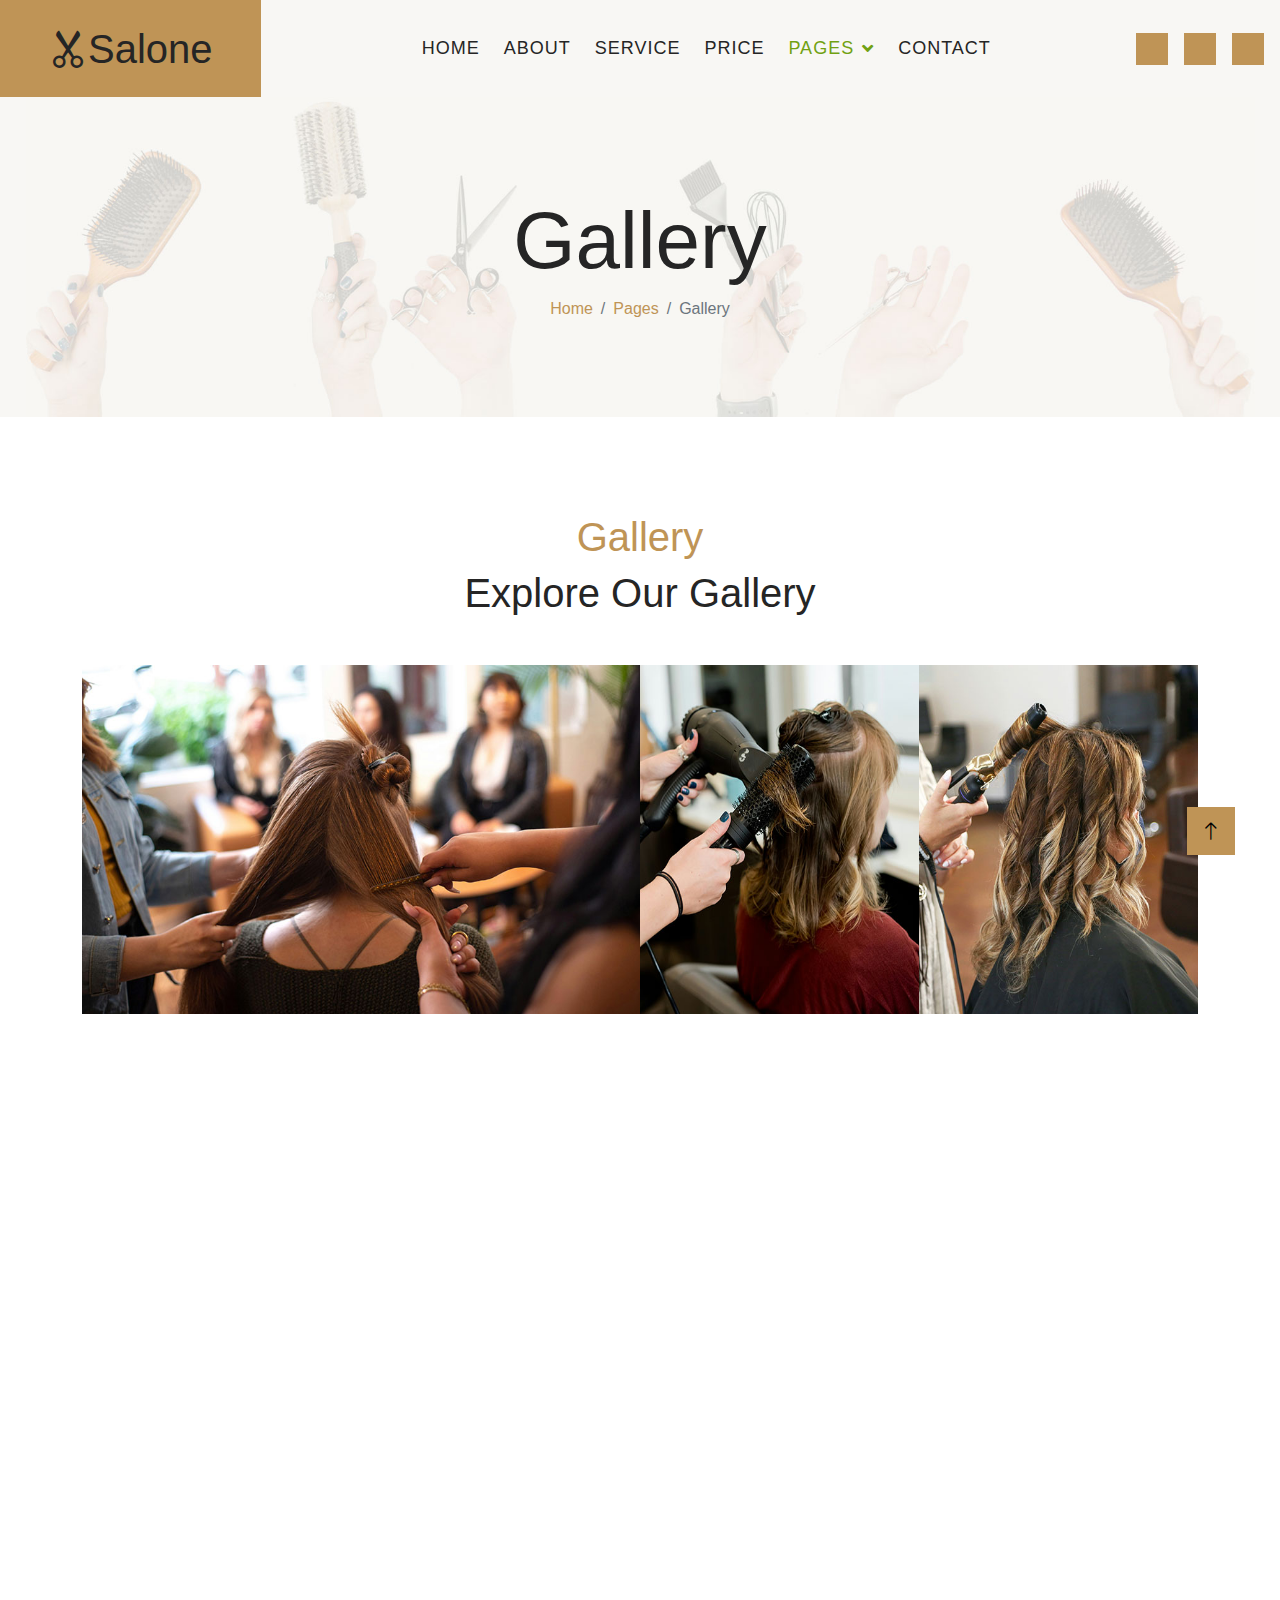
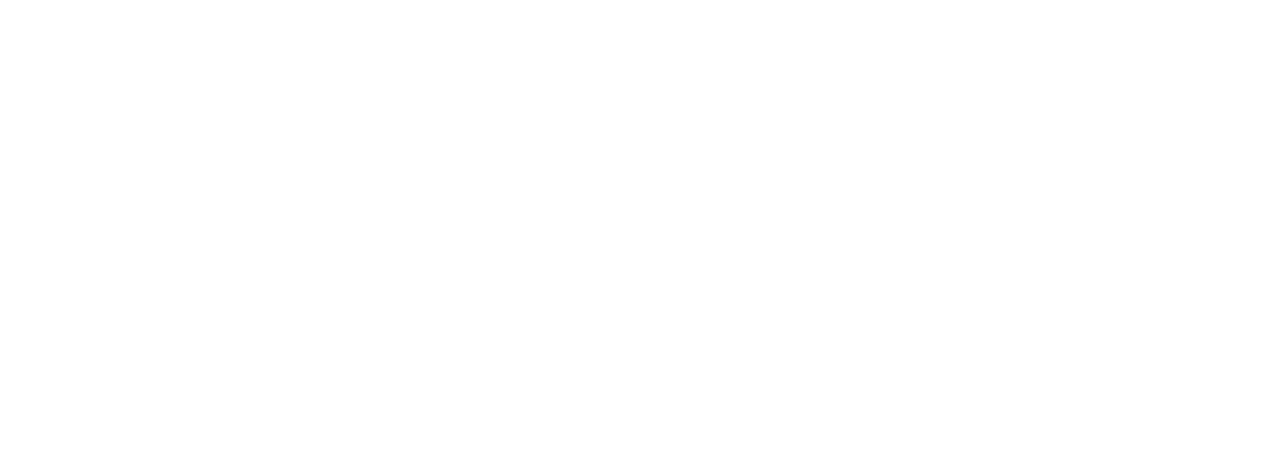
<file: gallery.html>
<!DOCTYPE html>
<html lang="en">

<head>
    <meta charset="utf-8">
    <title>Salone - Beauty Salon Website Template</title>
    <meta content="width=device-width, initial-scale=1.0" name="viewport">
    <meta content="" name="keywords">
    <meta content="" name="description">

    <!-- Favicon -->
    <link href="img/favicon.ico" rel="icon">

    <!-- Google Web Fonts -->
    <link rel="preconnect" href="https://fonts.googleapis.com">
    <link rel="preconnect" href="https://fonts.gstatic.com" crossorigin>
    <link
        href="https://fonts.googleapis.com/css2?family=Dancing+Script&family=Playfair+Display:wght@500&family=Work+Sans&display=swap"
        rel="stylesheet">

    <!-- Icon Font Stylesheet -->
    <link href="https://cdnjs.cloudflare.com/ajax/libs/font-awesome/5.10.0/css/all.min.css" rel="stylesheet">
    <link href="https://cdn.jsdelivr.net/npm/bootstrap-icons@1.4.1/font/bootstrap-icons.css" rel="stylesheet">

    <!-- Libraries Stylesheet -->
    <link href="lib/animate/animate.min.css" rel="stylesheet">
    <link href="lib/lightbox/css/lightbox.min.css" rel="stylesheet">
    <link href="lib/owlcarousel/assets/owl.carousel.min.css" rel="stylesheet">

    <!-- Customized Bootstrap Stylesheet -->
    <link href="css/bootstrap.min.css" rel="stylesheet">

    <!-- Template Stylesheet -->
    <link href="css/style.css" rel="stylesheet">
</head>

<body>
    <!-- Spinner Start -->
    <div id="spinner"
        class="show bg-white position-fixed translate-middle w-100 vh-100 top-50 start-50 d-flex align-items-center justify-content-center">
        <div class="spinner-grow text-primary" style="width: 3rem; height: 3rem;" role="status">
            <span class="sr-only">Loading...</span>
        </div>
    </div>
    <!-- Spinner End -->


    <!-- Navbar Start -->
    <div class="container-fluid bg-light sticky-top p-0">
        <nav class="navbar navbar-expand-lg navbar-light p-0">
            <a href="index.html" class="navbar-brand bg-primary py-4 px-5 me-0">
                <h1 class="mb-0"><i class="bi bi-scissors"></i>Salone</h1>
            </a>
            <button type="button" class="navbar-toggler me-4" data-bs-toggle="collapse"
                data-bs-target="#navbarCollapse">
                <span class="navbar-toggler-icon"></span>
            </button>
            <div class="collapse navbar-collapse p-3" id="navbarCollapse">
                <div class="navbar-nav mx-auto">
                    <a href="index.html" class="nav-item nav-link">Home</a>
                    <a href="about.html" class="nav-item nav-link">About</a>
                    <a href="service.html" class="nav-item nav-link">Service</a>
                    <a href="price.html" class="nav-item nav-link">Price</a>
                    <div class="nav-item dropdown">
                        <a href="#" class="nav-link dropdown-toggle active" data-bs-toggle="dropdown">Pages</a>
                        <div class="dropdown-menu bg-light mt-2">
                            <a href="gallery.html" class="dropdown-item active">Photo Gallery</a>
                            <a href="blog.html" class="dropdown-item">Beauty Blog</a>
                            <a href="team.html" class="dropdown-item">Our Team</a>
                            <a href="testimonial.html" class="dropdown-item">Testimonial</a>
                            <a href="404.html" class="dropdown-item">404 Page</a>
                        </div>
                    </div>
                    <a href="contact.html" class="nav-item nav-link">Contact</a>
                </div>
                <div class="d-flex">
                    <a class="btn btn-primary btn-sm-square me-3" href=""><i class="fab fa-facebook-f"></i></a>
                    <a class="btn btn-primary btn-sm-square me-3" href=""><i class="fab fa-instagram"></i></a>
                    <a class="btn btn-primary btn-sm-square" href=""><i class="fab fa-linkedin-in"></i></a>
                </div>
            </div>
        </nav>
    </div>
    <!-- Navbar End -->


    <!-- Hero Start -->
    <div class="container-fluid bg-light page-header py-5 mb-5">
        <div class="container text-center py-5">
            <h1 class="display-1 animated slideInLeft">Gallery</h1>
            <nav aria-label="breadcrumb">
                <ol class="breadcrumb justify-content-center animated slideInLeft mb-0">
                    <li class="breadcrumb-item"><a class="text-primary" href="#">Home</a></li>
                    <li class="breadcrumb-item"><a class="text-primary" href="#">Pages</a></li>
                    <li class="breadcrumb-item active" aria-current="page">Gallery</li>
                </ol>
            </nav>
        </div>
    </div>
    <!-- Hero End -->


    <!-- Gallery Start -->
    <div class="container-fluid gallery py-5">
        <div class="container">
            <div class="text-center wow fadeIn" data-wow-delay="0.2s">
                <h1 class="font-dancing-script text-primary">Gallery</h1>
                <h1 class="mb-5">Explore Our Gallery</h1>
            </div>
            <div class="row g-0">
                <div class="col-md-6 wow fadeIn" data-wow-delay="0.2s">
                    <div class="gallery-item h-100">
                        <img src="img/gallery-1.jpg" class="img-fluid w-100 h-100" alt="">
                        <div class="gallery-icon">
                            <a href="img/gallery-1.jpg" class="btn btn-primary btn-lg-square"
                                data-lightbox="Gallery-1"><i class="fa fa-eye"></i></a>
                        </div>
                    </div>
                </div>
                <div class="col-md-3 wow fadeIn" data-wow-delay="0.4s">
                    <div class="gallery-item h-100">
                        <img src="img/gallery-2.jpg" class="img-fluid w-100 h-100" alt="">
                        <div class="gallery-icon">
                            <a href="img/gallery-2.jpg" class="btn btn-primary btn-lg-square"
                                data-lightbox="Gallery-2"><i class="fa fa-eye"></i></a>
                        </div>
                    </div>
                </div>
                <div class="col-md-3 wow fadeIn" data-wow-delay="0.6s">
                    <div class="gallery-item h-100">
                        <img src="img/gallery-3.jpg" class="img-fluid w-100 h-100" alt="">
                        <div class="gallery-icon">
                            <a href="img/gallery-3.jpg" class="btn btn-primary btn-lg-square"
                                data-lightbox="Gallery-3"><i class="fa fa-eye"></i></a>
                        </div>
                    </div>
                </div>
                <div class="col-md-3 wow fadeIn" data-wow-delay="0.2s">
                    <div class="gallery-item h-100">
                        <img src="img/gallery-4.jpg" class="img-fluid w-100 h-100" alt="">
                        <div class="gallery-icon">
                            <a href="img/gallery-4.jpg" class="btn btn-primary btn-lg-square"
                                data-lightbox="Gallery-4"><i class="fa fa-eye"></i></a>
                        </div>
                    </div>
                </div>
                <div class="col-md-3 wow fadeIn" data-wow-delay="0.4s">
                    <div class="gallery-item h-100">
                        <img src="img/gallery-5.jpg" class="img-fluid w-100 h-100" alt="">
                        <div class="gallery-icon">
                            <a href="img/gallery-5.jpg" class="btn btn-primary btn-lg-square"
                                data-lightbox="Gallery-5"><i class="fa fa-eye"></i></a>
                        </div>
                    </div>
                </div>
                <div class="col-md-6 wow fadeIn" data-wow-delay="0.6s">
                    <div class="gallery-item h-100">
                        <img src="img/gallery-6.jpg" class="img-fluid w-100 h-100" alt="">
                        <div class="gallery-icon">
                            <a href="img/gallery-6.jpg" class="btn btn-primary btn-lg-square"
                                data-lightbox="Gallery-6"><i class="fa fa-eye"></i></a>
                        </div>
                    </div>
                </div>
            </div>
        </div>
    </div>
    <!-- Gallery End -->


    <!-- Footer Start -->
    <div class="container-fluid footer position-relative bg-dark text-white-50 py-5 mt-5 wow fadeIn"
        data-wow-delay="0.2s">
        <div class="container py-5">
            <div class="row g-5">
                <div class="col-lg-6 pe-lg-5">
                    <a href="index.html" class="navbar-brand">
                        <h1 class="display-5 text-primary mb-0"><i class="bi bi-scissors"></i>Salone</h1>
                    </a>
                    <p>Aliquyam sed elitr elitr erat sed diam ipsum eirmod eos lorem nonumy. Tempor sea ipsum diam sed
                        clita dolore eos dolores magna erat dolore sed stet justo et dolor.</p>
                    <p class="mb-2"><i class="fa fa-map-marker-alt me-2"></i>123 Street, New York, USA</p>
                    <p class="mb-2"><i class="fa fa-phone-alt me-2"></i>+012 345 67890</p>
                    <p><i class="fa fa-envelope me-2"></i>info@example.com</p>
                    <div class="d-flex justify-content-start mt-4">
                        <a class="btn btn-sm-square btn-primary me-3" href="#"><i class="fab fa-twitter"></i></a>
                        <a class="btn btn-sm-square btn-primary me-3" href="#"><i class="fab fa-facebook-f"></i></a>
                        <a class="btn btn-sm-square btn-primary me-3" href="#"><i class="fab fa-linkedin-in"></i></a>
                        <a class="btn btn-sm-square btn-primary me-3" href="#"><i class="fab fa-instagram"></i></a>
                    </div>
                </div>
                <div class="col-lg-6 ps-lg-5">
                    <div class="row g-4">
                        <div class="col-sm-6">
                            <h5 class="text-primary mb-4">Quick Links</h5>
                            <a class="btn btn-link" href="">About Us</a>
                            <a class="btn btn-link" href="">Contact Us</a>
                            <a class="btn btn-link" href="">Our Services</a>
                            <a class="btn btn-link" href="">Terms & Condition</a>
                        </div>
                        <div class="col-sm-6">
                            <h5 class="text-primary mb-4">Popular Links</h5>
                            <a class="btn btn-link" href="">About Us</a>
                            <a class="btn btn-link" href="">Contact Us</a>
                            <a class="btn btn-link" href="">Our Services</a>
                            <a class="btn btn-link" href="">Terms & Condition</a>
                        </div>
                        <div class="col-sm-12">
                            <h5 class="text-primary mb-4">Newsletter</h5>
                            <div class="position-relative w-100 mb-2">
                                <input class="form-control bg-secondary border-0 w-100 ps-4 pe-5" type="text"
                                    placeholder="Enter Your Email" style="height: 60px;">
                                <button type="button" class="btn shadow-none position-absolute top-0 end-0 mt-2 me-2"><i
                                        class="fa fa-paper-plane text-primary fs-4"></i></button>
                            </div>
                            <p class="mb-0">Diam sed sed dolor stet amet eirmod</p>
                        </div>
                    </div>
                </div>
            </div>
        </div>
    </div>
    <!-- Footer End -->


    <!-- Copyright Start -->
    <div class="container-fluid bg-dark text-white border-top border-secondary py-4 wow fadeIn" data-wow-delay="0.1s">
        <div class="container">
            <div class="row">
                <div class="col-md-6 text-center text-md-start mb-3 mb-md-0">
                    &copy; <a class="border-bottom" href="#">Your Site Name</a>, All Right Reserved.
                </div>
                <div class="col-md-6 text-center text-md-end">
                    <!--/*** This template is free as long as you keep the below author’s credit link/attribution link/backlink. ***/-->
                    <!--/*** If you'd like to use the template without the below author’s credit link/attribution link/backlink, ***/-->
                    <!--/*** you can purchase the Credit Removal License from "https://htmlcodex.com/credit-removal". ***/-->
                    Designed By <a class="border-bottom" href="https://htmlcodex.com">HTML Codex</a>.
                    Distributed By <a class="border-bottom" href="https://themewagon.com">ThemeWagon</a>
                </div>
            </div>
        </div>
    </div>
    <!-- Copyright End -->


    <!-- Back to Top -->
    <a href="#" class="btn btn-lg btn-primary btn-lg-square back-to-top"><i class="bi bi-arrow-up"></i></a>


    <!-- JavaScript Libraries -->
    <script src="https://ajax.googleapis.com/ajax/libs/jquery/3.6.1/jquery.min.js"></script>
    <script src="https://cdn.jsdelivr.net/npm/bootstrap@5.0.0/dist/js/bootstrap.bundle.min.js"></script>
    <script src="lib/wow/wow.min.js"></script>
    <script src="lib/easing/easing.min.js"></script>
    <script src="lib/waypoints/waypoints.min.js"></script>
    <script src="lib/counterup/counterup.min.js"></script>
    <script src="lib/lightbox/js/lightbox.min.js"></script>
    <script src="lib/owlcarousel/owl.carousel.min.js"></script>

    <!-- Template Javascript -->
    <script src="js/main.js"></script>
</body>

</html>
</file>
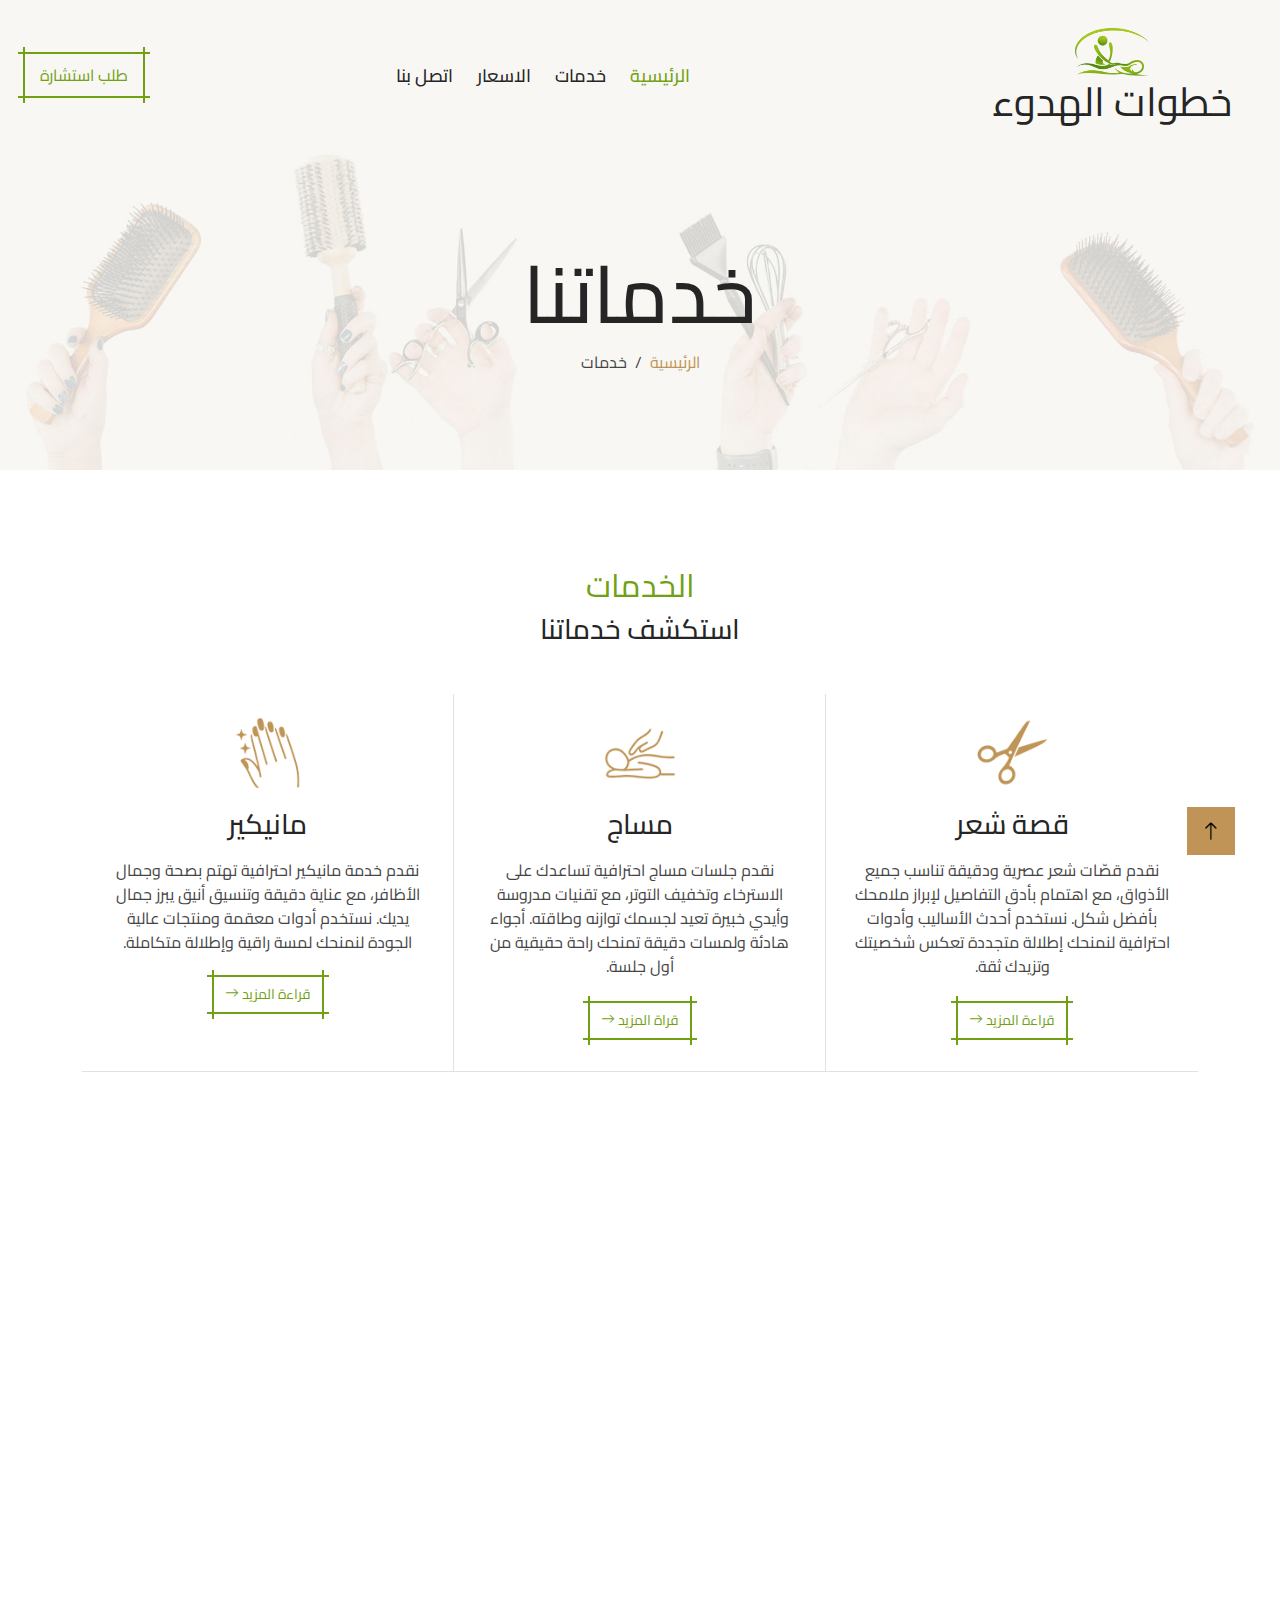
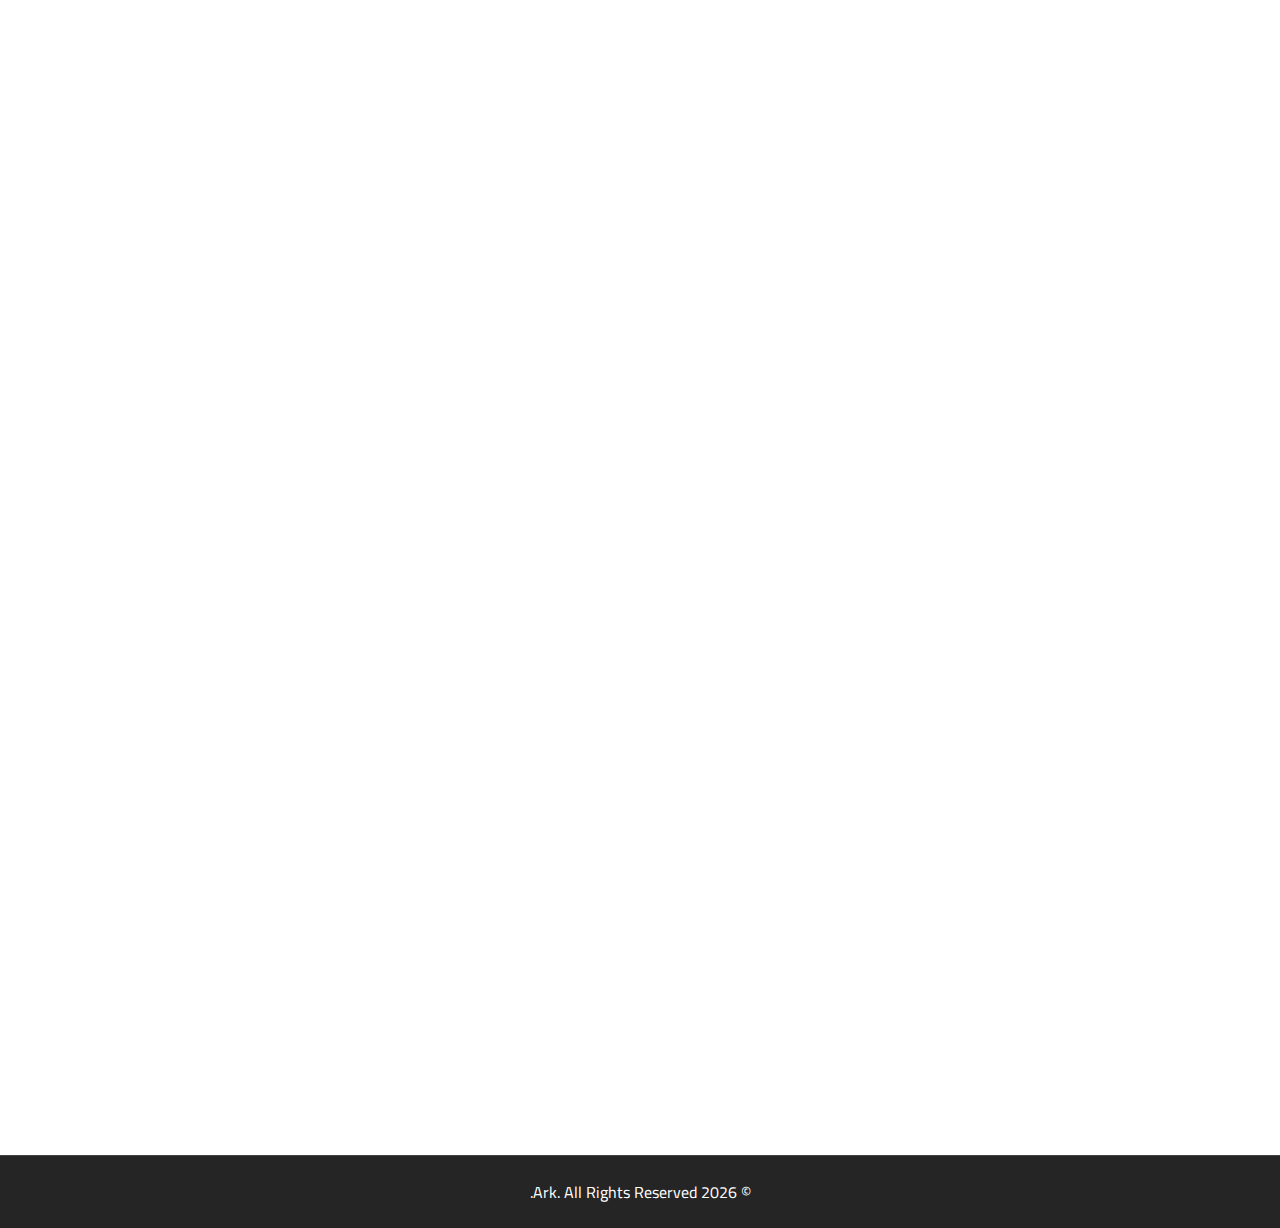
<file: service.html>
<!DOCTYPE html>
<html dir="rtl" lang="en">

<head>
    <meta charset="utf-8">
    <title>Calm Steps</title>
    <meta content="width=device-width, initial-scale=1.0" name="viewport">
    <meta content="" name="keywords">
    <meta content="" name="description">

    <!-- Favicon -->
    <link rel="icon" href='img/logo.png'>


    <!-- Google Web Fonts -->
    <link rel="preconnect" href="https://fonts.googleapis.com">
    <link rel="preconnect" href="https://fonts.gstatic.com" crossorigin>
    <link
        href="https://fonts.googleapis.com/css2?family=Dancing+Script&family=Playfair+Display:wght@500&family=Work+Sans&display=swap"
        rel="stylesheet">
    <link rel="preconnect" href="https://fonts.googleapis.com">
    <link rel="preconnect" href="https://fonts.gstatic.com" crossorigin>
    <link href="https://fonts.googleapis.com/css2?family=Cairo:wght@200..1000&display=swap" rel="stylesheet">

    <!-- Icon Font Stylesheet -->
    <link href="https://cdnjs.cloudflare.com/ajax/libs/font-awesome/5.10.0/css/all.min.css" rel="stylesheet">
    <link href="https://cdn.jsdelivr.net/npm/bootstrap-icons@1.4.1/font/bootstrap-icons.css" rel="stylesheet">

    <!-- Libraries Stylesheet -->
    <link href="lib/animate/animate.min.css" rel="stylesheet">
    <link href="lib/lightbox/css/lightbox.min.css" rel="stylesheet">
    <link href="lib/owlcarousel/assets/owl.carousel.min.css" rel="stylesheet">

    <!-- Customized Bootstrap Stylesheet -->
    <link href="css/bootstrap.min.css" rel="stylesheet">

    <!-- Template Stylesheet -->
    <link href="css/style.css" rel="stylesheet">
</head>

<body>
    <!-- Spinner Start -->
    <div id="spinner"
        class="show bg-white position-fixed translate-middle w-100 vh-100 top-50 start-50 d-flex align-items-center justify-content-center">
        <div class="spinner-grow green-custom" style="width: 3rem; height: 3rem;" role="status">
            <span class="sr-only">Loading...</span>
        </div>
    </div>
    <!-- Spinner End -->


    <!-- Navbar Start -->
    <div class="container-fluid bg-light sticky-top p-0">
        <nav class="navbar navbar-expand-lg navbar-light p-0">
            <a href="index.html" class="navbar-brand  py-4 px-5 me-0">
                <h1 class="mb-0 font-weight-bold">
                    <div class="w-100 mx-auto d-flex align-items-center">
                        <img style="width: 132px; margin: auto;" src="img/logo.png" alt="logo">
                    </div>
                    <span class="d-block">خطوات الهدوء</span>
                </h1>
                <!-- <h1 class="mb-0 font-weight-bold"><i class="fa-solid fa-spa"></i> خطوات الهدوء</h1> -->
            </a>
            <button type="button" class="navbar-toggler me-4" data-bs-toggle="collapse"
                data-bs-target="#navbarCollapse">
                <span class="navbar-toggler-icon"></span>
            </button>
            <div class="collapse navbar-collapse p-3" id="navbarCollapse">
                <div class="navbar-nav mx-auto">
                    <a href="index.html" class="nav-item nav-link active">الرئيسية</a>
                    <!-- <a href="about.html" class="nav-item nav-link">من نحن</a> -->
                    <a href="service.html" class="nav-item nav-link">خدمات</a>
                    <a href="price.html" class="nav-item nav-link">الاسعار</a>
                    <!-- <div class="nav-item dropdown">
                        <a href="#" class="nav-link dropdown-toggle" data-bs-toggle="dropdown">Pages</a>
                        <div class="dropdown-menu bg-light mt-2">
                            <a href="gallery.html" class="dropdown-item">Photo Gallery</a>
                            <a href="blog.html" class="dropdown-item">Beauty Blog</a>
                            <a href="team.html" class="dropdown-item">Our Team</a>
                            <a href="testimonial.html" class="dropdown-item">Testimonial</a>
                            <a href="404.html" class="dropdown-item">404 Page</a>
                        </div>
                    </div> -->
                    <a href="contact.html" class="nav-item nav-link">اتصل بنا</a>
                </div>
                <!-- <div class="d-flex">
                    <a class="btn btn-primary-custom btn-sm-square me-3" href=""><i class="fab fa-facebook-f"></i></a>
                    <a class="btn btn-primary-custom btn-sm-square me-3" href=""><i class="fab fa-instagram"></i></a>
                    <a class="btn btn-primary-custom btn-sm-square" href=""><i class="fab fa-linkedin-in"></i></a>
                </div> -->
                <div class="d-flex">
                    <a class="btn btn-primary-custom btn-custom  text-white me-3"
                        href="https://wa.me/966562656484?text=مرحباً،%20حابب%20أستفسر%20عن%20الخدمات" target="_blank">
                        طلب استشارة
                    </a>
                </div>
            </div>
        </nav>
    </div>
    <!-- Navbar End -->


    <!-- Hero Start -->
    <div class="container-fluid bg-light page-header py-5 mb-5">
        <div class="container text-center py-5">
            <h1 class="display-1 animated slideInLeft">خدماتنا</h1>
            <nav aria-label="breadcrumb">
                <ol class="breadcrumb justify-content-center animated slideInLeft mb-0">
                    <li class="breadcrumb-item"><a class="text-primary" href="#">الرئيسية</a></li> <span
                        class="px-2">/</span>
                    <li class="active" aria-current="page">خدمات</li>
                </ol>
            </nav>
        </div>
    </div>
    <!-- Hero End -->


    <!-- Service Start -->
    <div class="container-fluid service py-5">
        <div class="container">
            <div class="text-center wow fadeIn" data-wow-delay="0.1s">
                <h2 class="font-dancing-script green-custom">الخدمات</h2>
                <h3 class="mb-5">استكشف خدماتنا</h3>
            </div>
            <div class="row g-4 g-md-0 text-center">
                <div class="col-md-6 col-lg-4">
                    <div class="service-item h-100 p-4 border-bottom wow fadeIn" data-wow-delay="0.1s">
                        <img class="img-fluid" src="img/haircut.png" alt="">
                        <h3 class="mb-3">قصة شعر</h3>
                        <p class="mb-3">نقدم قصّات شعر عصرية ودقيقة تناسب جميع الأذواق، مع اهتمام بأدق التفاصيل لإبراز
                            ملامحك بأفضل شكل. نستخدم أحدث الأساليب وأدوات احترافية لنمنحك إطلالة متجددة تعكس شخصيتك
                            وتزيدك ثقة.</p>
                        <a class="btn btn-sm btn-primary-custom text-uppercase btn-custom " href=""> قراءة المزيد <i
                                class="bi bi-arrow-right"></i></a>
                    </div>
                </div>
                <div class="col-md-6 col-lg-4">
                    <div class="service-item h-100 p-4 border-bottom border-end wow fadeIn" data-wow-delay="0.3s">
                        <img class="img-fluid" src="img/massage.png" alt="">
                        <h3 class="mb-3">مساج</h3>
                        </h3>
                        <p class="mb-3">نقدم جلسات مساج احترافية تساعدك على الاسترخاء وتخفيف التوتر، مع تقنيات مدروسة
                            وأيدي خبيرة تعيد لجسمك توازنه وطاقته. أجواء هادئة ولمسات دقيقة تمنحك راحة حقيقية من أول
                            جلسة.</p>
                        <a class="btn btn-sm btn-primary-custom text-uppercase btn-custom " href=""> قراة المزيد <i
                                class="bi bi-arrow-right"></i></a>
                    </div>
                </div>
                <div class="col-md-6 col-lg-4">
                    <div class="service-item h-100 p-4 border-bottom border-lg-end wow fadeIn" data-wow-delay="0.5s">
                        <img class="img-fluid" src="img/manicure.png" alt="">
                        <h3 class="mb-3">مانيكير</h3>
                        <p class="mb-3">نقدم خدمة مانيكير احترافية تهتم بصحة وجمال الأظافر، مع عناية دقيقة وتنسيق أنيق
                            يبرز جمال يديك. نستخدم أدوات معقمة ومنتجات عالية الجودة لنمنحك لمسة راقية وإطلالة متكاملة.
                        </p>
                        <a class="btn btn-sm btn-primary-custom text-uppercase my-2 btn-custom " href=""> قراءة المزيد
                            <i class="bi bi-arrow-right"></i></a>
                    </div>
                </div>
                <div class="col-md-6 col-lg-4">
                    <div class="service-item h-100 p-4 border-bottom border-lg-bottom-0  wow fadeIn"
                        data-wow-delay="0.1s">
                        <img class="img-fluid" src="img/pedicure.png" alt="">
                        <h3 class="mb-3">بديكير</h3>
                        <p class="mb-3">نقدم خدمة بديكير احترافية تهدف إلى العناية بصحة القدمين ومنحهما مظهرًا أنيقًا
                            وناعمًا. نعتمد على تنظيف عميق، ترطيب فعّال، ولمسات جمالية دقيقة باستخدام منتجات عالية الجودة
                            لتشعر براحة وانتعاش يدوم.</p>
                        <a class="btn btn-sm btn-primary-custom text-uppercase btn-custom " href=""> قراءة المزيد <i
                                class="bi bi-arrow-right"></i></a>
                    </div>
                </div>
                <div class="col-md-6 col-lg-4">
                    <div class="service-item h-100 p-4 border-start border-lg-end wow fadeIn" data-wow-delay="0.3s">
                        <img class="img-fluid" src="img/makeup.png" alt="">
                        <h3 class="mb-3">ميكب</h3>
                        <p class="mb-3">نقدم خدمة مكياج احترافية تبرز جمال ملامحك بأسلوب راقٍ ومتوازن، مع اختيار ألوان
                            تناسب بشرتك والمناسبة. نستخدم منتجات عالية الجودة وتقنيات دقيقة لنمنحك إطلالة ثابتة، طبيعية،
                            ومشرقة تدوم.</p>
                        <a class="btn btn-sm btn-primary-custom text-uppercase btn-custom " href=""> قراءة المزيد <i
                                class="bi bi-arrow-right"></i></a>
                    </div>
                </div>
                <div class="col-md-6 col-lg-4">
                    <div class="service-item h-100 p-4 wow fadeIn" data-wow-delay="0.5s">
                        <img class="img-fluid" src="img/skin-care.png" alt="">
                        <h3 class="mb-3">العناية بالبشرة</h3>
                        <p class="mb-3">نقدم جلسات عناية بالبشرة مصممة لتنظيف عميق، ترطيب فعّال، وتجديد نضارة البشرة.
                            نستخدم منتجات آمنة وتقنيات مدروسة تناسب مختلف أنواع البشرة، لنمنحك إشراقة صحية ولمسة نعومة
                            تدوم.</p>
                        <a class="btn btn-sm btn-primary-custom text-uppercase btn-custom " href=""> قراءة المزيد <i
                                class="bi bi-arrow-right"></i></a>
                    </div>
                </div>
            </div>
        </div>
    </div>
    <!-- Service End -->


    <!-- Testimonial Start -->
    <div dir="ltr" class="container-fluid py-5">
        <div class="container">
            <div class="text-center wow fadeIn" data-wow-delay="0.2s">
                <h1 class="font-dancing-script green-custom">المرجعات</h1>
                <h1 class="mb-5">ماذا يقول العملاء!</h1>
            </div>
            <div class="owl-carousel testimonial-carousel wow fadeIn" data-wow-delay="0.3s">
                <div class="text-center bg-light p-4">
                    <i class="fa fa-quote-left fa-3x mb-3"></i>
                    <p style="height: 100px;">
                        تجربة ممتازة، المساج مريح جدًا والحراقة نتيجتها واضحة من أول مرة. حسّيت براحة في جسمي واختفاء شد
                        العضلات، بصراحة مستوى احترافي.
                    </p>
                    <img class="img-fluid mx-auto border p-1 mb-3"
                        src="img/240_F_619264680_x2PBdGLF54sFe7kTBtAvZnPyXgvaRw0Y.jpg" alt="">
                    <h4 class="mb-1">محمد أحمد</h4>
                    <!-- <span>Profession</span> -->
                </div>
                <div class="text-center bg-light p-4">
                    <i class="fa fa-quote-left fa-3x mb-3"></i>
                    <p style="height: 100px;">
                        شعري فرق كتير بعد الجلسات، نعومة ولمعان ملحوظ، واختيار المنتجات مناسب جدًا لنوع الشعر. أكيد هرجع
                        تاني.
                    </p>
                    <img class="img-fluid mx-auto border p-1 mb-3"
                        src="img/240_F_619264680_x2PBdGLF54sFe7kTBtAvZnPyXgvaRw0Y.jpg" alt="">
                    <h4 class="mb-1">أحمد سامي</h4>
                    <!-- <span>Profession</span> -->
                </div>
                <div class="text-center bg-light p-4">
                    <i class="fa fa-quote-left fa-3x mb-3"></i>
                    <p style="height: 100px;">
                        العناية بالشعر فرقت معايا جدًا، التساقط قل والشعر بقى أقوى. منتجات كويسة وتعامل راقي.
                    </p>
                    <img class="img-fluid mx-auto border p-1 mb-3"
                        src="img/240_F_619264680_x2PBdGLF54sFe7kTBtAvZnPyXgvaRw0Y.jpg" alt="">
                    <h4 class="mb-1">كريم حسن</h4>
                    <!-- <span>Profession</span> -->
                </div>
                <div class="text-center bg-light p-4">
                    <i class="fa fa-quote-left fa-3x mb-3 "></i>
                    <p style="height: 100px;">خدمات رجالي على مستوى عالي، راحة، نظافة، ونتيجة تلاحظها من أول مرة. أنصح
                        أي راجل يهتم بنفسه يجرب
                        المكان.</p>
                    <img class="img-fluid mx-auto border p-1 mb-3"
                        src="img/240_F_619264680_x2PBdGLF54sFe7kTBtAvZnPyXgvaRw0Y.jpg" alt="">
                    <h4 class="mb-1">عمر فؤاد</h4>
                    <!-- <span>Profession</span> -->
                </div>
            </div>
        </div>
    </div>
    <!-- Testimonial End -->


    <!-- Footer Start -->
    <div class="container-fluid footer position-relative bg-dark text-white-50 py-5 wow fadeIn" data-wow-delay="0.2s">
        <div class="container py-5">
            <div class="row g-5">
                <div class="col-lg-6 pe-lg-5">
                    <a href="index.html" class="navbar-brand">
                        <h1 class="display-5 green-custom mb-0"><i class="fa-solid fa-spa"></i> خطوات الهدوء </h1>
                    </a>
                    <p class="mt-2">
                        استمتع بتجربة مساج فريدة تساعد على تخفيف التوتر وتجديد النشاط. جلساتنا مصممة خصيصًا للاسترخاء
                        وتحسين الدورة الدموية، مع بيئة هادئة ونظيفة وفريق محترف يهتم براحتك بالكامل.
                        كل جلسة تمنحك شعور بالراحة والتجدد من أول دقيقة.
                    </p>
                    <div class="d-flex ">
                        <p class="mb-2"><i class="fa fa-map-marker-alt me-2"></i> العليا </p>
                        <p class="mb-2"><i class="fa fa-map-marker-alt me-2"></i> وادي لبن </p>
                        <p class="mb-2"><i class="fa fa-map-marker-alt me-2"></i> الرمال </p>
                        <p class="mb-2"><i class="fa fa-map-marker-alt me-2"></i> المرسلات (قريبا) </p>
                    </div>
                    <p class="mb-2"><i class="fa fa-phone-alt me-2"></i> +066 123 456 789</p>
                    <p><i class="fa fa-envelope me-2"></i> info@example.com</p>
                    <div class="d-flex justify-content-start mt-4">
                        <a class="btn btn-sm-square btn-primary-custom me-3" href="#">
                            <svg class="w-50" xmlns="http://www.w3.org/2000/svg"
                                viewBox="0 0 320 512"><!--!Font Awesome Free v7.1.0 by @fontawesome - https://fontawesome.com License - https://fontawesome.com/license/free Copyright 2026 Fonticons, Inc.-->
                                <path
                                    d="M80 299.3l0 212.7 116 0 0-212.7 86.5 0 18-97.8-104.5 0 0-34.6c0-51.7 20.3-71.5 72.7-71.5 16.3 0 29.4 .4 37 1.2l0-88.7C291.4 4 256.4 0 236.2 0 129.3 0 80 50.5 80 159.4l0 42.1-66 0 0 97.8 66 0z" />
                            </svg>
                        </a>
                        <a class="btn btn-sm-square btn-primary-custom me-3" href="#">
                            <svg class="w-50 font-weight-bold" xmlns="http://www.w3.org/2000/svg"
                                viewBox="0 0 448 512"><!--!Font Awesome Free v7.1.0 by @fontawesome - https://fontawesome.com License - https://fontawesome.com/license/free Copyright 2026 Fonticons, Inc.-->
                                <path
                                    d="M224.3 141a115 115 0 1 0 -.6 230 115 115 0 1 0 .6-230zm-.6 40.4a74.6 74.6 0 1 1 .6 149.2 74.6 74.6 0 1 1 -.6-149.2zm93.4-45.1a26.8 26.8 0 1 1 53.6 0 26.8 26.8 0 1 1 -53.6 0zm129.7 27.2c-1.7-35.9-9.9-67.7-36.2-93.9-26.2-26.2-58-34.4-93.9-36.2-37-2.1-147.9-2.1-184.9 0-35.8 1.7-67.6 9.9-93.9 36.1s-34.4 58-36.2 93.9c-2.1 37-2.1 147.9 0 184.9 1.7 35.9 9.9 67.7 36.2 93.9s58 34.4 93.9 36.2c37 2.1 147.9 2.1 184.9 0 35.9-1.7 67.7-9.9 93.9-36.2 26.2-26.2 34.4-58 36.2-93.9 2.1-37 2.1-147.8 0-184.8zM399 388c-7.8 19.6-22.9 34.7-42.6 42.6-29.5 11.7-99.5 9-132.1 9s-102.7 2.6-132.1-9c-19.6-7.8-34.7-22.9-42.6-42.6-11.7-29.5-9-99.5-9-132.1s-2.6-102.7 9-132.1c7.8-19.6 22.9-34.7 42.6-42.6 29.5-11.7 99.5-9 132.1-9s102.7-2.6 132.1 9c19.6 7.8 34.7 22.9 42.6 42.6 11.7 29.5 9 99.5 9 132.1s2.7 102.7-9 132.1z" />
                            </svg>
                        </a>
                        <a class="btn btn-sm-square btn-primary-custom me-3" href="#">
                            <svg class="w-50" xmlns="http://www.w3.org/2000/svg"
                                viewBox="0 0 448 512"><!--!Font Awesome Free v7.1.0 by @fontawesome - https://fontawesome.com License - https://fontawesome.com/license/free Copyright 2026 Fonticons, Inc.-->
                                <path
                                    d="M448.5 209.9c-44 .1-87-13.6-122.8-39.2l0 178.7c0 33.1-10.1 65.4-29 92.6s-45.6 48-76.6 59.6-64.8 13.5-96.9 5.3-60.9-25.9-82.7-50.8-35.3-56-39-88.9 2.9-66.1 18.6-95.2 40-52.7 69.6-67.7 62.9-20.5 95.7-16l0 89.9c-15-4.7-31.1-4.6-46 .4s-27.9 14.6-37 27.3-14 28.1-13.9 43.9 5.2 31 14.5 43.7 22.4 22.1 37.4 26.9 31.1 4.8 46-.1 28-14.4 37.2-27.1 14.2-28.1 14.2-43.8l0-349.4 88 0c-.1 7.4 .6 14.9 1.9 22.2 3.1 16.3 9.4 31.9 18.7 45.7s21.3 25.6 35.2 34.6c19.9 13.1 43.2 20.1 67 20.1l0 87.4z" />
                            </svg>
                        </a>
                        <a class="btn btn-sm-square btn-primary-custom me-3" href="#">
                            <svg class="w-50" xmlns="http://www.w3.org/2000/svg"
                                viewBox="0 0 448 512"><!--!Font Awesome Free v7.1.0 by @fontawesome - https://fontawesome.com License - https://fontawesome.com/license/free Copyright 2026 Fonticons, Inc.-->
                                <path
                                    d="M100.28 448H7.4V148.9h92.88zM53.79 108.1C24.09 108.1 0 83.5 0 53.8a53.79 53.79 0 1 1 107.58 0c0 29.7-24.1 54.3-53.79 54.3zM447.9 448h-92.68V302.4c0-34.7-.7-79.2-48.3-79.2-48.3 0-55.7 37.7-55.7 76.6V448h-92.78V148.9h89.08v40.8h1.3c12.4-23.5 42.6-48.3 87.8-48.3 94 0 111.3 61.9 111.3 142.3V448z" />
                            </svg>
                        </a>
                        <a class="btn btn-sm-square btn-primary-custom me-3" href="#">
                            <svg class="w-50" xmlns="http://www.w3.org/2000/svg"
                                viewBox="0 0 512 512"><!--!Font Awesome Free v7.1.0 by @fontawesome - https://fontawesome.com License - https://fontawesome.com/license/free Copyright 2026 Fonticons, Inc.-->
                                <path
                                    d="M497.1 366.6c-3.4-9.2-9.8-14.1-17.1-18.2-1.4-.8-2.6-1.5-3.7-1.9-2.2-1.1-4.4-2.2-6.6-3.4-22.8-12.1-40.6-27.3-53-45.4-3.5-5.1-6.6-10.5-9.1-16.1-1.1-3-1-4.7-.2-6.3 .8-1.2 1.7-2.2 2.9-3 3.9-2.6 8-5.2 10.7-7 4.9-3.2 8.8-5.7 11.2-7.4 9.4-6.5 15.9-13.5 20-21.3 2.9-5.4 4.5-11.3 4.9-17.4s-.6-12.2-2.8-17.8c-6.2-16.3-21.6-26.4-40.3-26.4-3.9 0-7.9 .4-11.7 1.2-1 .2-2.1 .5-3.1 .7 .2-11.2-.1-22.9-1.1-34.5-3.5-40.8-17.8-62.1-32.7-79.2-9.5-10.7-20.7-19.7-33.2-26.7-22.6-12.9-48.2-19.4-76.1-19.4s-53.4 6.5-76 19.4c-12.5 7-23.7 16.1-33.3 26.8-14.9 17-29.2 38.4-32.7 79.2-1 11.6-1.2 23.4-1.1 34.5-1-.3-2-.5-3.1-.7-3.9-.8-7.8-1.2-11.7-1.2-18.7 0-34.1 10.1-40.3 26.4-2.2 5.7-3.2 11.8-2.8 17.8s2 12 4.9 17.4c4.1 7.8 10.7 14.7 20 21.3 2.5 1.7 6.4 4.2 11.2 7.4 2.6 1.7 6.5 4.2 10.3 6.7 1.3 .9 2.4 2 3.3 3.3 .8 1.6 .8 3.4-.4 6.6-2.5 5.5-5.5 10.8-8.9 15.8-12.1 17.7-29.4 32.6-51.4 44.6-11.7 6.2-23.9 10.3-29 24.3-3.9 10.5-1.3 22.5 8.5 32.6 3.6 3.8 7.8 6.9 12.4 9.4 9.6 5.3 19.8 9.3 30.3 12.1 2.2 .6 4.3 1.5 6.1 2.7 3.6 3.1 3.1 7.9 7.8 14.8 2.4 3.6 5.4 6.7 9 9.1 10 6.9 21.3 7.4 33.2 7.8 10.8 .4 23 .9 36.9 5.5 5.8 1.9 11.8 5.6 18.7 9.9 16.7 10.3 39.6 24.3 77.8 24.3s61.3-14.1 78.1-24.4c6.9-4.2 12.9-7.9 18.5-9.8 13.9-4.6 26.2-5.1 36.9-5.5 11.9-.5 23.2-.9 33.2-7.8 4.2-2.9 7.7-6.7 10.2-11.2 3.4-5.8 3.4-9.9 6.6-12.8 1.8-1.2 3.7-2.1 5.8-2.6 10.7-2.8 21-6.9 30.8-12.2 4.9-2.6 9.3-6.1 13-10.2l.1-.2c9.2-9.9 11.5-21.5 7.8-31.8zm-34 18.3c-20.7 11.5-34.5 10.2-45.3 17.1-9.1 5.9-3.7 18.5-10.3 23.1-8.1 5.6-32.2-.4-63.2 9.9-25.6 8.5-42 32.8-88 32.8s-62-24.3-88.1-32.9c-31-10.3-55.1-4.2-63.2-9.9-6.6-4.6-1.2-17.2-10.3-23.1-10.7-6.9-24.5-5.7-45.3-17.1-13.2-7.3-5.7-11.8-1.3-13.9 75.1-36.4 87.1-92.6 87.7-96.7 .6-5 1.4-9-4.2-14.1-5.4-5-29.2-19.7-35.8-24.3-10.9-7.6-15.7-15.3-12.2-24.6 2.5-6.5 8.5-8.9 14.9-8.9 2 0 4 .2 6 .7 12 2.6 23.7 8.6 30.4 10.2 .8 .2 1.6 .3 2.5 .3 3.6 0 4.9-1.8 4.6-5.9-.8-13.1-2.6-38.7-.6-62.6 2.8-32.9 13.4-49.2 26-63.6 6.1-6.9 34.5-37 88.9-37S339 74.2 345 81.1c12.6 14.4 23.2 30.7 26 63.6 2.1 23.9 .3 49.5-.6 62.6-.3 4.3 1 5.9 4.6 5.9 .8 0 1.7-.1 2.5-.3 6.7-1.6 18.4-7.6 30.4-10.2 2-.4 4-.7 6-.7 6.4 0 12.4 2.5 14.9 8.9 3.5 9.4-1.2 17-12.2 24.6-6.6 4.6-30.4 19.3-35.8 24.3-5.6 5.1-4.8 9.1-4.2 14.2 .5 4.2 12.5 60.4 87.7 96.7 4.4 2.2 11.9 6.7-1.3 14.1z" />
                            </svg>
                        </a>
                    </div>
                </div>
                <div dir="ltr" class="col-lg-6 ps-lg-5">
                    <div class="row g-4">
                        <div class="col-sm-6">
                            <h5 class="green-custom mb-4">روابط سريعة</h5>
                            <a class="btn btn-link" href=""> معلومات عنا </a>
                            <a class="btn btn-link" href="">اتصل بنا</a>
                            <a class="btn btn-link" href="">خدماتنا</a>
                            <!-- <a class="btn btn-link" href=""></a> -->
                        </div>
                        <div class="col-sm-6">
                            <h5 class="green-custom mb-4">روابط شعبية</h5>
                            <a class="btn btn-link" href="">معلومات عنا</a>
                            <a class="btn btn-link" href="">اتصل بنا</a>
                            <a class="btn btn-link" href="">خدماتنا</a>
                            <!-- <a class="btn btn-link" href="">Terms & Condition</a> -->
                        </div>
                        <div class="col-sm-12">
                            <h5 class="green-custom mb-4">النشرة الإخبارية</h5>
                            <div class="position-relative w-100 mb-2">
                                <input class="form-control bg-secondary border-0 w-100 ps-4 pe-5" type="text"
                                    placeholder="أدخل البريد الألكتروني" style="height: 60px;">
                                <button type="button" class="btn shadow-none position-absolute top-0 end-0 mt-2 me-2"><i
                                        class="fa fa-paper-plane green-custom fs-4"></i></button>
                            </div>
                            <p class="mb-0">يمكنك الاشتراك في النشرة الإخبارية للحصول على التحديثات الجديدة</p>
                        </div>
                    </div>
                </div>
            </div>
        </div>
    </div>
    <!-- Footer End -->


    <!-- Copyright Start -->
    <div class="container-fluid bg-dark text-white border-top border-secondary py-4 text-center">
        &copy; 2026 Ark. All Rights Reserved.
    </div>
    <!-- Copyright End -->



    <!-- Back to Top -->
    <a href="#" class="btn btn-lg btn-primary btn-lg-square back-to-top"><i class="bi bi-arrow-up"></i></a>


    <!-- JavaScript Libraries -->
    <script src="https://ajax.googleapis.com/ajax/libs/jquery/3.6.1/jquery.min.js"></script>
    <script src="https://cdn.jsdelivr.net/npm/bootstrap@5.0.0/dist/js/bootstrap.bundle.min.js"></script>
    <script src="lib/wow/wow.min.js"></script>
    <script src="lib/easing/easing.min.js"></script>
    <script src="lib/waypoints/waypoints.min.js"></script>
    <script src="lib/counterup/counterup.min.js"></script>
    <script src="lib/lightbox/js/lightbox.min.js"></script>
    <script src="lib/owlcarousel/owl.carousel.min.js"></script>

    <!-- Template Javascript -->
    <script src="js/main.js"></script>
</body>

</html>
</file>
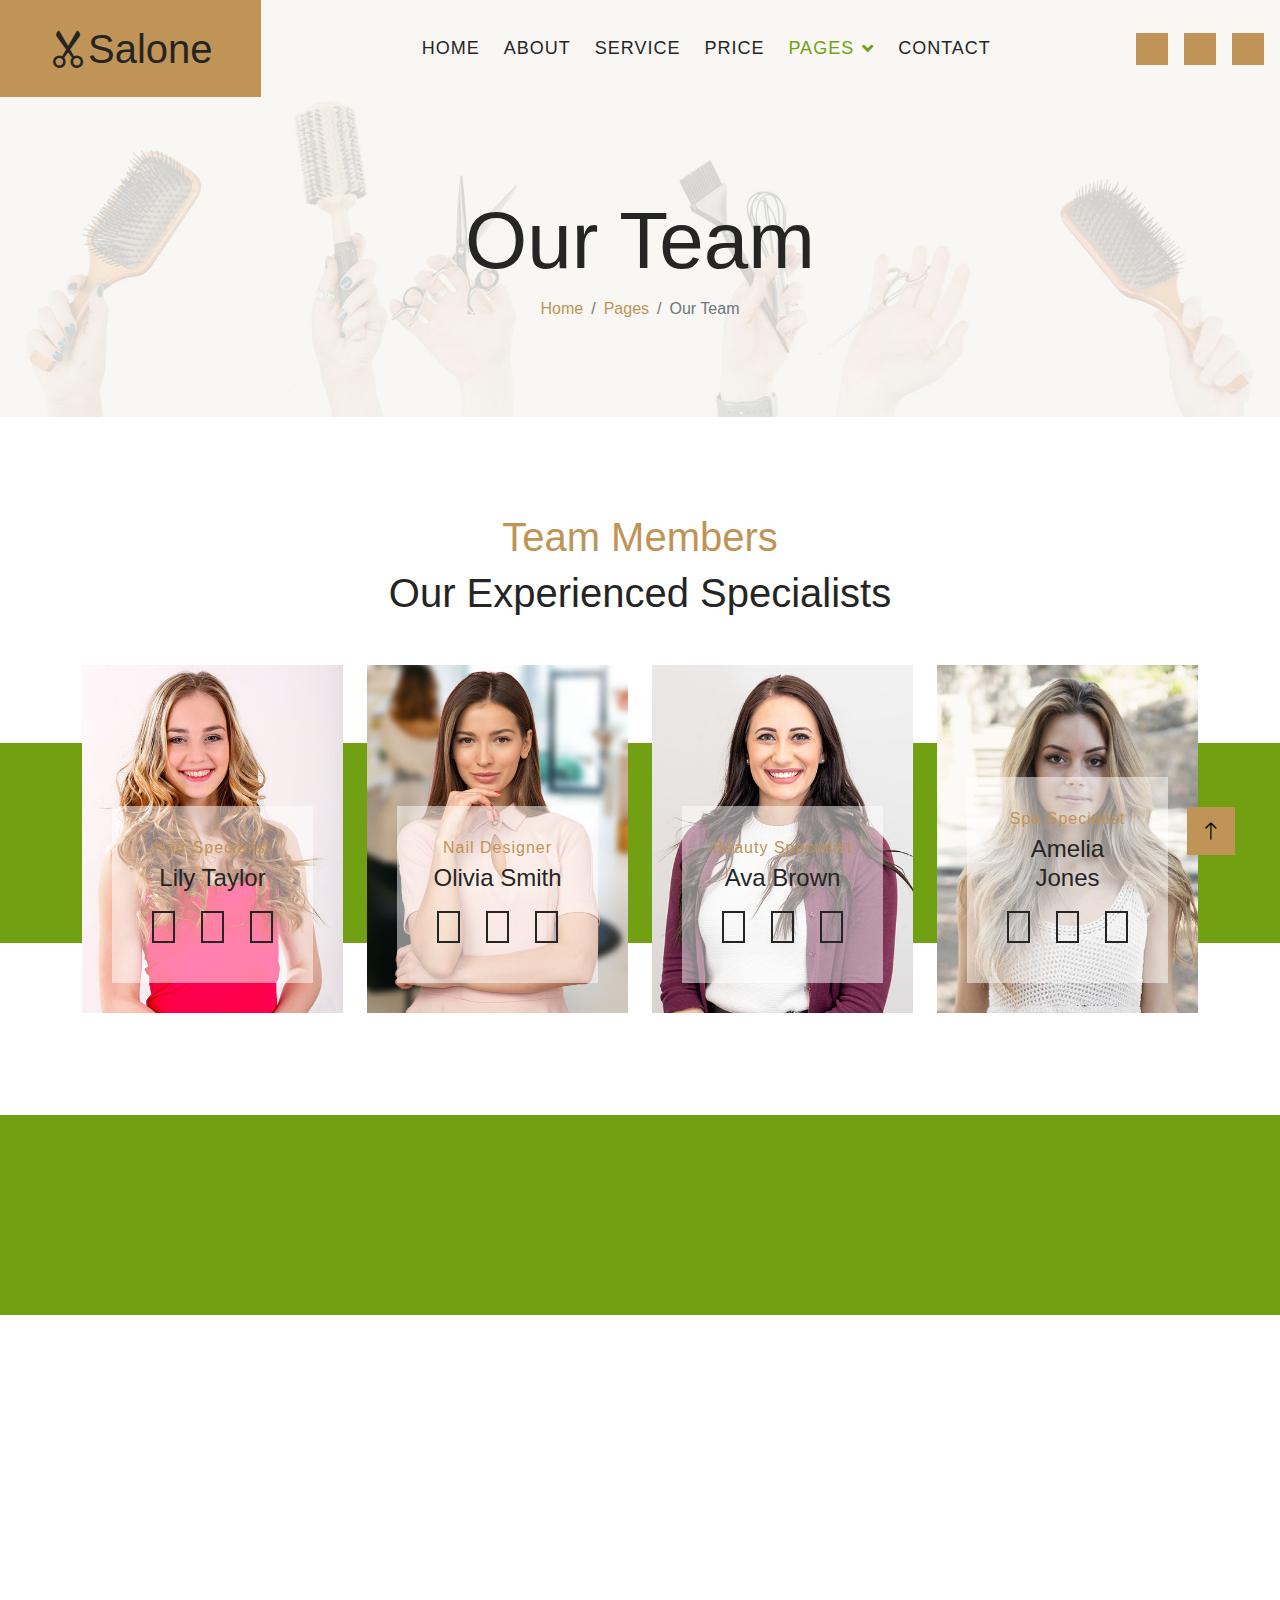
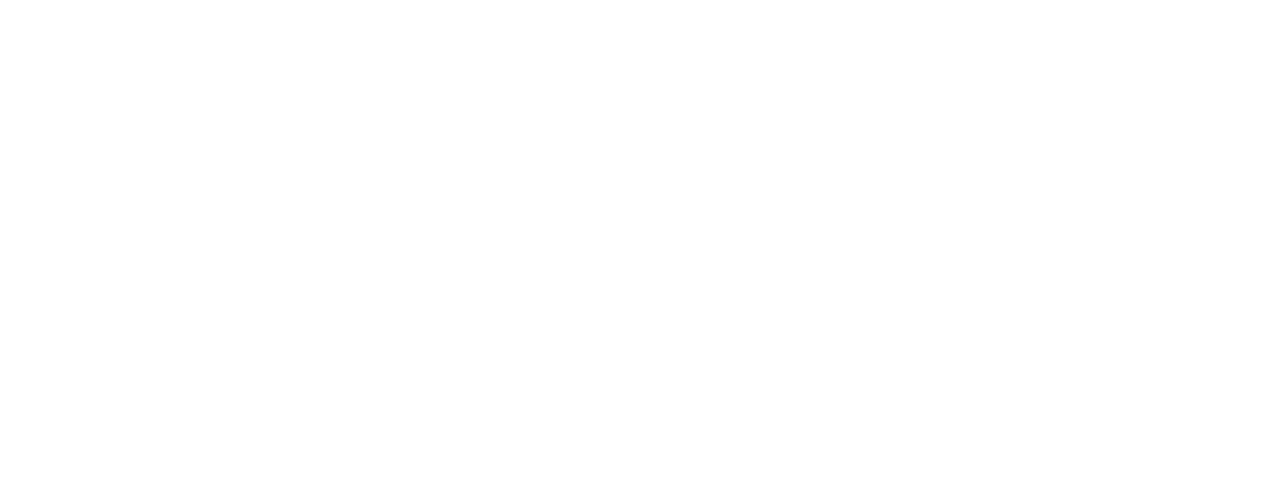
<file: team.html>
<!DOCTYPE html>
<html lang="en">

<head>
    <meta charset="utf-8">
    <title>Salone - Beauty Salon Website Template</title>
    <meta content="width=device-width, initial-scale=1.0" name="viewport">
    <meta content="" name="keywords">
    <meta content="" name="description">

    <!-- Favicon -->
    <link href="img/favicon.ico" rel="icon">

    <!-- Google Web Fonts -->
    <link rel="preconnect" href="https://fonts.googleapis.com">
    <link rel="preconnect" href="https://fonts.gstatic.com" crossorigin>
    <link
        href="https://fonts.googleapis.com/css2?family=Dancing+Script&family=Playfair+Display:wght@500&family=Work+Sans&display=swap"
        rel="stylesheet">

    <!-- Icon Font Stylesheet -->
    <link href="https://cdnjs.cloudflare.com/ajax/libs/font-awesome/5.10.0/css/all.min.css" rel="stylesheet">
    <link href="https://cdn.jsdelivr.net/npm/bootstrap-icons@1.4.1/font/bootstrap-icons.css" rel="stylesheet">

    <!-- Libraries Stylesheet -->
    <link href="lib/animate/animate.min.css" rel="stylesheet">
    <link href="lib/lightbox/css/lightbox.min.css" rel="stylesheet">
    <link href="lib/owlcarousel/assets/owl.carousel.min.css" rel="stylesheet">

    <!-- Customized Bootstrap Stylesheet -->
    <link href="css/bootstrap.min.css" rel="stylesheet">

    <!-- Template Stylesheet -->
    <link href="css/style.css" rel="stylesheet">
</head>

<body>
    <!-- Spinner Start -->
    <div id="spinner"
        class="show bg-white position-fixed translate-middle w-100 vh-100 top-50 start-50 d-flex align-items-center justify-content-center">
        <div class="spinner-grow text-primary" style="width: 3rem; height: 3rem;" role="status">
            <span class="sr-only">Loading...</span>
        </div>
    </div>
    <!-- Spinner End -->


    <!-- Navbar Start -->
    <div class="container-fluid bg-light sticky-top p-0">
        <nav class="navbar navbar-expand-lg navbar-light p-0">
            <a href="index.html" class="navbar-brand bg-primary py-4 px-5 me-0">
                <h1 class="mb-0"><i class="bi bi-scissors"></i>Salone</h1>
            </a>
            <button type="button" class="navbar-toggler me-4" data-bs-toggle="collapse"
                data-bs-target="#navbarCollapse">
                <span class="navbar-toggler-icon"></span>
            </button>
            <div class="collapse navbar-collapse p-3" id="navbarCollapse">
                <div class="navbar-nav mx-auto">
                    <a href="index.html" class="nav-item nav-link">Home</a>
                    <a href="about.html" class="nav-item nav-link">About</a>
                    <a href="service.html" class="nav-item nav-link">Service</a>
                    <a href="price.html" class="nav-item nav-link">Price</a>
                    <div class="nav-item dropdown">
                        <a href="#" class="nav-link dropdown-toggle active" data-bs-toggle="dropdown">Pages</a>
                        <div class="dropdown-menu bg-light mt-2">
                            <a href="gallery.html" class="dropdown-item">Photo Gallery</a>
                            <a href="blog.html" class="dropdown-item">Beauty Blog</a>
                            <a href="team.html" class="dropdown-item active">Our Team</a>
                            <a href="testimonial.html" class="dropdown-item">Testimonial</a>
                            <a href="404.html" class="dropdown-item">404 Page</a>
                        </div>
                    </div>
                    <a href="contact.html" class="nav-item nav-link">Contact</a>
                </div>
                <div class="d-flex">
                    <a class="btn btn-primary btn-sm-square me-3" href=""><i class="fab fa-facebook-f"></i></a>
                    <a class="btn btn-primary btn-sm-square me-3" href=""><i class="fab fa-instagram"></i></a>
                    <a class="btn btn-primary btn-sm-square" href=""><i class="fab fa-linkedin-in"></i></a>
                </div>
            </div>
        </nav>
    </div>
    <!-- Navbar End -->


    <!-- Hero Start -->
    <div class="container-fluid bg-light page-header py-5 mb-5">
        <div class="container text-center py-5">
            <h1 class="display-1 animated slideInLeft">Our Team</h1>
            <nav aria-label="breadcrumb">
                <ol class="breadcrumb justify-content-center animated slideInLeft mb-0">
                    <li class="breadcrumb-item"><a class="text-primary" href="#">Home</a></li>
                    <li class="breadcrumb-item"><a class="text-primary" href="#">Pages</a></li>
                    <li class="breadcrumb-item active" aria-current="page">Our Team</li>
                </ol>
            </nav>
        </div>
    </div>
    <!-- Hero End -->


    <!-- Team Start -->
    <div class="container-fluid overflow-hidden py-5">
        <div class="container">
            <div class="text-center wow fadeIn" data-wow-delay="0.2s">
                <h1 class="font-dancing-script text-primary">Team Members</h1>
                <h1 class="mb-5">Our Experienced Specialists</h1>
            </div>
            <div class="row g-4 team mb-4">
                <div class="col-md-6 col-lg-3 wow fadeIn" data-wow-delay="0.1s">
                    <div class="team-item position-relative overflow-hidden">
                        <img class="img-fluid w-100" src="img/team-1.jpg" alt="">
                        <div class="team-overlay">
                            <p class="text-primary mb-1">Hair Specialist</p>
                            <h4>Lily Taylor</h4>
                            <div class="d-flex justify-content-center">
                                <a class="btn btn-dark btn-sm-square border-2 me-3" href="">
                                    <i class="fab fa-facebook-f"></i>
                                </a>
                                <a class="btn btn-dark btn-sm-square border-2 me-3" href="">
                                    <i class="fab fa-instagram"></i>
                                </a>
                                <a class="btn btn-dark btn-sm-square border-2" href="">
                                    <i class="fab fa-linkedin-in"></i>
                                </a>
                            </div>
                        </div>
                    </div>
                </div>
                <div class="col-md-6 col-lg-3 wow fadeIn" data-wow-delay="0.3s">
                    <div class="team-item position-relative overflow-hidden">
                        <img class="img-fluid w-100" src="img/team-2.jpg" alt="">
                        <div class="team-overlay">
                            <p class="text-primary mb-1">Nail Designer</p>
                            <h4>Olivia Smith</h4>
                            <div class="d-flex justify-content-center">
                                <a class="btn btn-dark btn-sm-square border-2 me-3" href="">
                                    <i class="fab fa-facebook-f"></i>
                                </a>
                                <a class="btn btn-dark btn-sm-square border-2 me-3" href="">
                                    <i class="fab fa-instagram"></i>
                                </a>
                                <a class="btn btn-dark btn-sm-square border-2" href="">
                                    <i class="fab fa-linkedin-in"></i>
                                </a>
                            </div>
                        </div>
                    </div>
                </div>
                <div class="col-md-6 col-lg-3 wow fadeIn" data-wow-delay="0.5s">
                    <div class="team-item position-relative overflow-hidden">
                        <img class="img-fluid w-100" src="img/team-3.jpg" alt="">
                        <div class="team-overlay">
                            <p class="text-primary mb-1">Beauty Specialist</p>
                            <h4>Ava Brown</h4>
                            <div class="d-flex justify-content-center">
                                <a class="btn btn-dark btn-sm-square border-2 me-3" href="">
                                    <i class="fab fa-facebook-f"></i>
                                </a>
                                <a class="btn btn-dark btn-sm-square border-2 me-3" href="">
                                    <i class="fab fa-instagram"></i>
                                </a>
                                <a class="btn btn-dark btn-sm-square border-2" href="">
                                    <i class="fab fa-linkedin-in"></i>
                                </a>
                            </div>
                        </div>
                    </div>
                </div>
                <div class="col-md-6 col-lg-3 wow fadeIn" data-wow-delay="0.7s">
                    <div class="team-item position-relative overflow-hidden">
                        <img class="img-fluid w-100" src="img/team-4.jpg" alt="">
                        <div class="team-overlay">
                            <p class="text-primary mb-1">Spa Specialist</p>
                            <h4>Amelia Jones</h4>
                            <div class="d-flex justify-content-center">
                                <a class="btn btn-dark btn-sm-square border-2 me-3" href="">
                                    <i class="fab fa-facebook-f"></i>
                                </a>
                                <a class="btn btn-dark btn-sm-square border-2 me-3" href="">
                                    <i class="fab fa-instagram"></i>
                                </a>
                                <a class="btn btn-dark btn-sm-square border-2" href="">
                                    <i class="fab fa-linkedin-in"></i>
                                </a>
                            </div>
                        </div>
                    </div>
                </div>
            </div>
            <div class="row g-4 team">
                <div class="col-md-6 col-lg-3 wow fadeIn" data-wow-delay="0.1s">
                    <div class="team-item position-relative overflow-hidden">
                        <img class="img-fluid w-100" src="img/team-2.jpg" alt="">
                        <div class="team-overlay">
                            <p class="text-primary mb-1">Hair Specialist</p>
                            <h4>Lily Taylor</h4>
                            <div class="d-flex justify-content-center">
                                <a class="btn btn-dark btn-sm-square border-2 me-3" href="">
                                    <i class="fab fa-facebook-f"></i>
                                </a>
                                <a class="btn btn-dark btn-sm-square border-2 me-3" href="">
                                    <i class="fab fa-instagram"></i>
                                </a>
                                <a class="btn btn-dark btn-sm-square border-2" href="">
                                    <i class="fab fa-linkedin-in"></i>
                                </a>
                            </div>
                        </div>
                    </div>
                </div>
                <div class="col-md-6 col-lg-3 wow fadeIn" data-wow-delay="0.3s">
                    <div class="team-item position-relative overflow-hidden">
                        <img class="img-fluid w-100" src="img/team-3.jpg" alt="">
                        <div class="team-overlay">
                            <p class="text-primary mb-1">Nail Designer</p>
                            <h4>Olivia Smith</h4>
                            <div class="d-flex justify-content-center">
                                <a class="btn btn-dark btn-sm-square border-2 me-3" href="">
                                    <i class="fab fa-facebook-f"></i>
                                </a>
                                <a class="btn btn-dark btn-sm-square border-2 me-3" href="">
                                    <i class="fab fa-instagram"></i>
                                </a>
                                <a class="btn btn-dark btn-sm-square border-2" href="">
                                    <i class="fab fa-linkedin-in"></i>
                                </a>
                            </div>
                        </div>
                    </div>
                </div>
                <div class="col-md-6 col-lg-3 wow fadeIn" data-wow-delay="0.5s">
                    <div class="team-item position-relative overflow-hidden">
                        <img class="img-fluid w-100" src="img/team-4.jpg" alt="">
                        <div class="team-overlay">
                            <p class="text-primary mb-1">Beauty Specialist</p>
                            <h4>Ava Brown</h4>
                            <div class="d-flex justify-content-center">
                                <a class="btn btn-dark btn-sm-square border-2 me-3" href="">
                                    <i class="fab fa-facebook-f"></i>
                                </a>
                                <a class="btn btn-dark btn-sm-square border-2 me-3" href="">
                                    <i class="fab fa-instagram"></i>
                                </a>
                                <a class="btn btn-dark btn-sm-square border-2" href="">
                                    <i class="fab fa-linkedin-in"></i>
                                </a>
                            </div>
                        </div>
                    </div>
                </div>
                <div class="col-md-6 col-lg-3 wow fadeIn" data-wow-delay="0.7s">
                    <div class="team-item position-relative overflow-hidden">
                        <img class="img-fluid w-100" src="img/team-1.jpg" alt="">
                        <div class="team-overlay">
                            <p class="text-primary mb-1">Spa Specialist</p>
                            <h4>Amelia Jones</h4>
                            <div class="d-flex justify-content-center">
                                <a class="btn btn-dark btn-sm-square border-2 me-3" href="">
                                    <i class="fab fa-facebook-f"></i>
                                </a>
                                <a class="btn btn-dark btn-sm-square border-2 me-3" href="">
                                    <i class="fab fa-instagram"></i>
                                </a>
                                <a class="btn btn-dark btn-sm-square border-2" href="">
                                    <i class="fab fa-linkedin-in"></i>
                                </a>
                            </div>
                        </div>
                    </div>
                </div>
            </div>
        </div>
    </div>
    <!-- Team End -->


    <!-- Footer Start -->
    <div class="container-fluid footer position-relative bg-dark text-white-50 py-5 mt-5 wow fadeIn"
        data-wow-delay="0.2s">
        <div class="container py-5">
            <div class="row g-5">
                <div class="col-lg-6 pe-lg-5">
                    <a href="index.html" class="navbar-brand">
                        <h1 class="display-5 text-primary mb-0"><i class="bi bi-scissors"></i>Salone</h1>
                    </a>
                    <p>Aliquyam sed elitr elitr erat sed diam ipsum eirmod eos lorem nonumy. Tempor sea ipsum diam sed
                        clita dolore eos dolores magna erat dolore sed stet justo et dolor.</p>
                    <p class="mb-2"><i class="fa fa-map-marker-alt me-2"></i>123 Street, New York, USA</p>
                    <p class="mb-2"><i class="fa fa-phone-alt me-2"></i>+012 345 67890</p>
                    <p><i class="fa fa-envelope me-2"></i>info@example.com</p>
                    <div class="d-flex justify-content-start mt-4">
                        <a class="btn btn-sm-square btn-primary me-3" href="#"><i class="fab fa-twitter"></i></a>
                        <a class="btn btn-sm-square btn-primary me-3" href="#"><i class="fab fa-facebook-f"></i></a>
                        <a class="btn btn-sm-square btn-primary me-3" href="#"><i class="fab fa-linkedin-in"></i></a>
                        <a class="btn btn-sm-square btn-primary me-3" href="#"><i class="fab fa-instagram"></i></a>
                    </div>
                </div>
                <div class="col-lg-6 ps-lg-5">
                    <div class="row g-4">
                        <div class="col-sm-6">
                            <h5 class="text-primary mb-4">Quick Links</h5>
                            <a class="btn btn-link" href="">About Us</a>
                            <a class="btn btn-link" href="">Contact Us</a>
                            <a class="btn btn-link" href="">Our Services</a>
                            <a class="btn btn-link" href="">Terms & Condition</a>
                        </div>
                        <div class="col-sm-6">
                            <h5 class="text-primary mb-4">Popular Links</h5>
                            <a class="btn btn-link" href="">About Us</a>
                            <a class="btn btn-link" href="">Contact Us</a>
                            <a class="btn btn-link" href="">Our Services</a>
                            <a class="btn btn-link" href="">Terms & Condition</a>
                        </div>
                        <div class="col-sm-12">
                            <h5 class="text-primary mb-4">Newsletter</h5>
                            <div class="position-relative w-100 mb-2">
                                <input class="form-control bg-secondary border-0 w-100 ps-4 pe-5" type="text"
                                    placeholder="Enter Your Email" style="height: 60px;">
                                <button type="button" class="btn shadow-none position-absolute top-0 end-0 mt-2 me-2"><i
                                        class="fa fa-paper-plane text-primary fs-4"></i></button>
                            </div>
                            <p class="mb-0">Diam sed sed dolor stet amet eirmod</p>
                        </div>
                    </div>
                </div>
            </div>
        </div>
    </div>
    <!-- Footer End -->


    <!-- Copyright Start -->
    <div class="container-fluid bg-dark text-white border-top border-secondary py-4 wow fadeIn" data-wow-delay="0.1s">
        <div class="container">
            <div class="row">
                <div class="col-md-6 text-center text-md-start mb-3 mb-md-0">
                    &copy; <a class="border-bottom" href="#">Your Site Name</a>, All Right Reserved.
                </div>
                <div class="col-md-6 text-center text-md-end">
                    <!--/*** This template is free as long as you keep the below author’s credit link/attribution link/backlink. ***/-->
                    <!--/*** If you'd like to use the template without the below author’s credit link/attribution link/backlink, ***/-->
                    <!--/*** you can purchase the Credit Removal License from "https://htmlcodex.com/credit-removal". ***/-->
                    Designed By <a class="border-bottom" href="https://htmlcodex.com">HTML Codex</a>.
                    Distributed By <a class="border-bottom" href="https://themewagon.com">ThemeWagon</a>
                </div>
            </div>
        </div>
    </div>
    <!-- Copyright End -->


    <!-- Back to Top -->
    <a href="#" class="btn btn-lg btn-primary btn-lg-square back-to-top"><i class="bi bi-arrow-up"></i></a>


    <!-- JavaScript Libraries -->
    <script src="https://ajax.googleapis.com/ajax/libs/jquery/3.6.1/jquery.min.js"></script>
    <script src="https://cdn.jsdelivr.net/npm/bootstrap@5.0.0/dist/js/bootstrap.bundle.min.js"></script>
    <script src="lib/wow/wow.min.js"></script>
    <script src="lib/easing/easing.min.js"></script>
    <script src="lib/waypoints/waypoints.min.js"></script>
    <script src="lib/counterup/counterup.min.js"></script>
    <script src="lib/lightbox/js/lightbox.min.js"></script>
    <script src="lib/owlcarousel/owl.carousel.min.js"></script>

    <!-- Template Javascript -->
    <script src="js/main.js"></script>
</body>

</html>
</file>
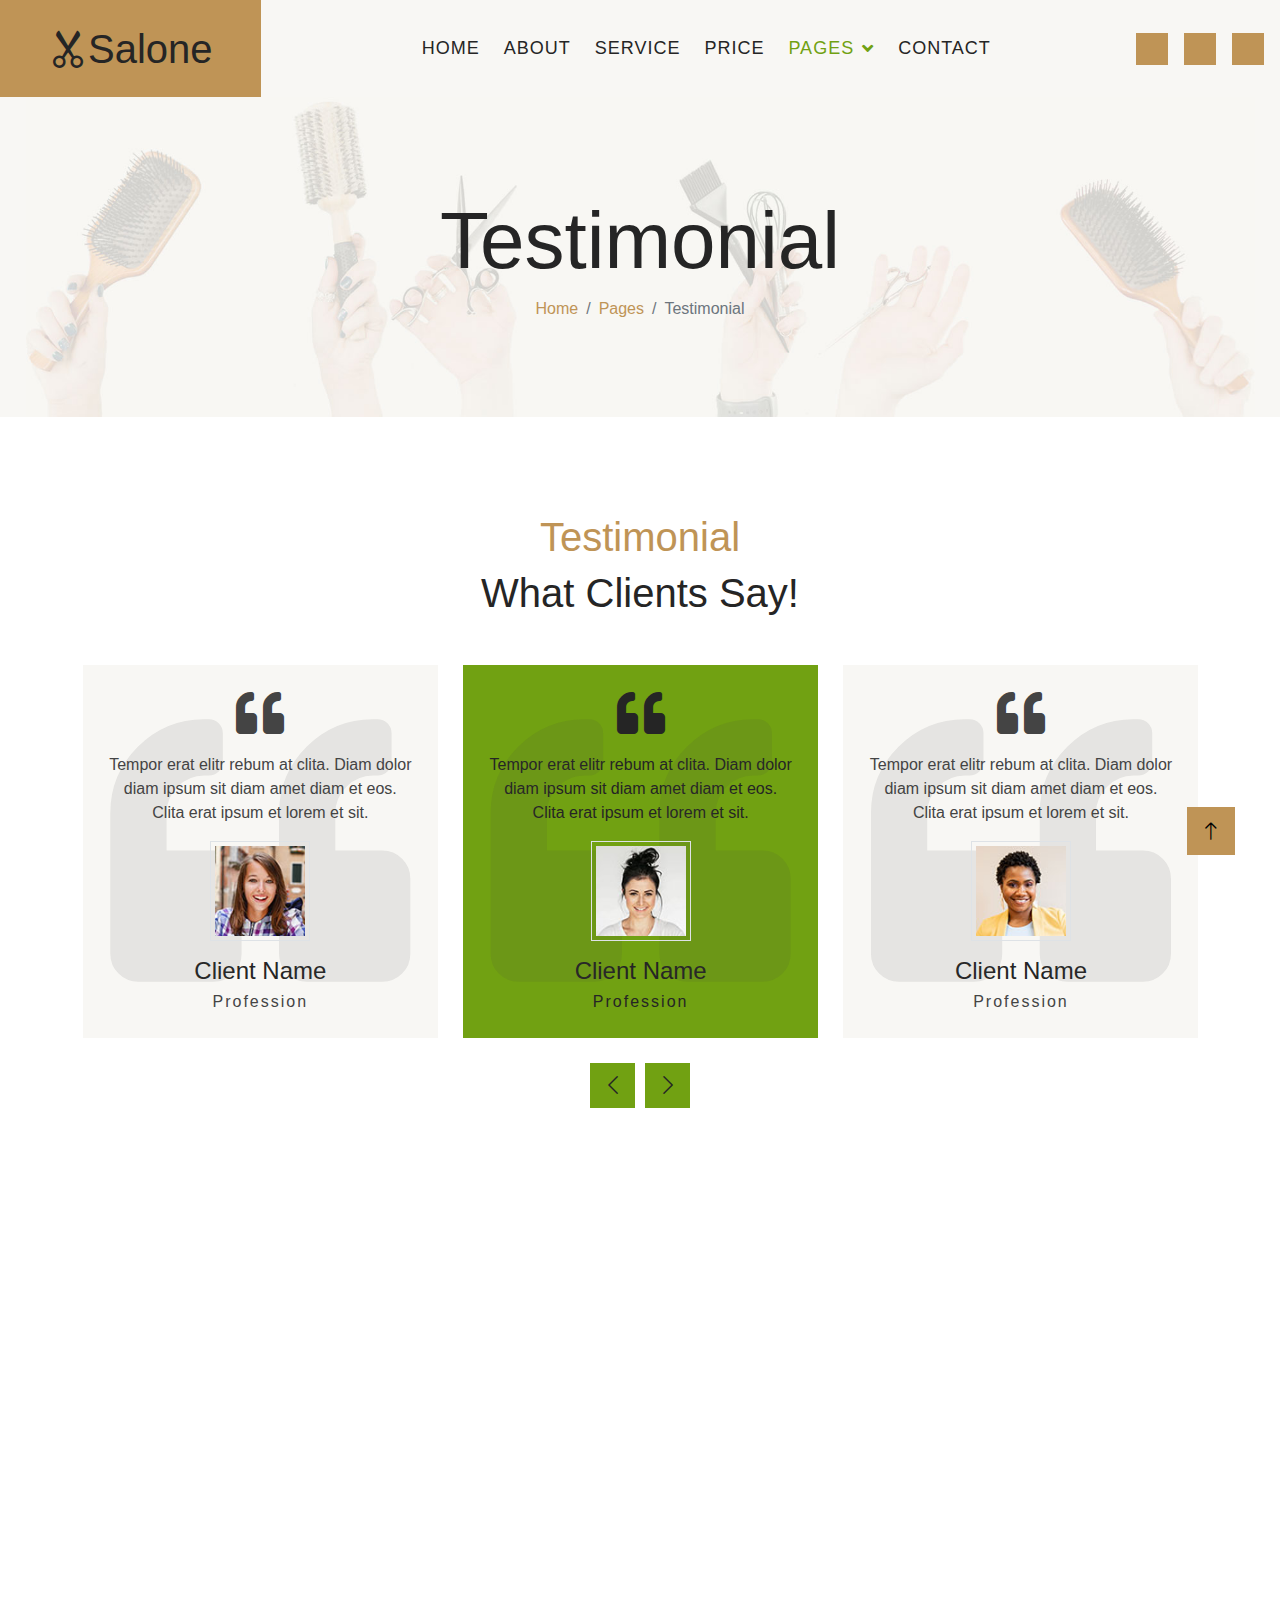
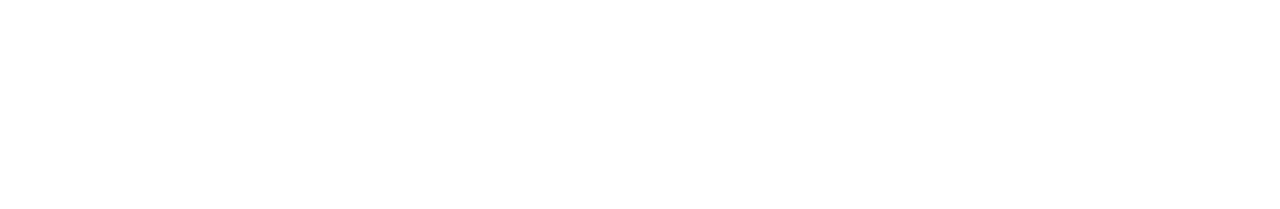
<file: testimonial.html>
<!DOCTYPE html>
<html lang="en">

<head>
    <meta charset="utf-8">
    <title>Salone - Beauty Salon Website Template</title>
    <meta content="width=device-width, initial-scale=1.0" name="viewport">
    <meta content="" name="keywords">
    <meta content="" name="description">

    <!-- Favicon -->
    <link href="img/favicon.ico" rel="icon">

    <!-- Google Web Fonts -->
    <link rel="preconnect" href="https://fonts.googleapis.com">
    <link rel="preconnect" href="https://fonts.gstatic.com" crossorigin>
    <link
        href="https://fonts.googleapis.com/css2?family=Dancing+Script&family=Playfair+Display:wght@500&family=Work+Sans&display=swap"
        rel="stylesheet">

    <!-- Icon Font Stylesheet -->
    <link href="https://cdnjs.cloudflare.com/ajax/libs/font-awesome/5.10.0/css/all.min.css" rel="stylesheet">
    <link href="https://cdn.jsdelivr.net/npm/bootstrap-icons@1.4.1/font/bootstrap-icons.css" rel="stylesheet">

    <!-- Libraries Stylesheet -->
    <link href="lib/animate/animate.min.css" rel="stylesheet">
    <link href="lib/lightbox/css/lightbox.min.css" rel="stylesheet">
    <link href="lib/owlcarousel/assets/owl.carousel.min.css" rel="stylesheet">

    <!-- Customized Bootstrap Stylesheet -->
    <link href="css/bootstrap.min.css" rel="stylesheet">

    <!-- Template Stylesheet -->
    <link href="css/style.css" rel="stylesheet">
</head>

<body>
    <!-- Spinner Start -->
    <div id="spinner"
        class="show bg-white position-fixed translate-middle w-100 vh-100 top-50 start-50 d-flex align-items-center justify-content-center">
        <div class="spinner-grow text-primary" style="width: 3rem; height: 3rem;" role="status">
            <span class="sr-only">Loading...</span>
        </div>
    </div>
    <!-- Spinner End -->


    <!-- Navbar Start -->
    <div class="container-fluid bg-light sticky-top p-0">
        <nav class="navbar navbar-expand-lg navbar-light p-0">
            <a href="index.html" class="navbar-brand bg-primary py-4 px-5 me-0">
                <h1 class="mb-0"><i class="bi bi-scissors"></i>Salone</h1>
            </a>
            <button type="button" class="navbar-toggler me-4" data-bs-toggle="collapse"
                data-bs-target="#navbarCollapse">
                <span class="navbar-toggler-icon"></span>
            </button>
            <div class="collapse navbar-collapse p-3" id="navbarCollapse">
                <div class="navbar-nav mx-auto">
                    <a href="index.html" class="nav-item nav-link">Home</a>
                    <a href="about.html" class="nav-item nav-link">About</a>
                    <a href="service.html" class="nav-item nav-link">Service</a>
                    <a href="price.html" class="nav-item nav-link">Price</a>
                    <div class="nav-item dropdown">
                        <a href="#" class="nav-link dropdown-toggle active" data-bs-toggle="dropdown">Pages</a>
                        <div class="dropdown-menu bg-light mt-2">
                            <a href="gallery.html" class="dropdown-item">Photo Gallery</a>
                            <a href="blog.html" class="dropdown-item">Beauty Blog</a>
                            <a href="team.html" class="dropdown-item">Our Team</a>
                            <a href="testimonial.html" class="dropdown-item active">Testimonial</a>
                            <a href="404.html" class="dropdown-item">404 Page</a>
                        </div>
                    </div>
                    <a href="contact.html" class="nav-item nav-link">Contact</a>
                </div>
                <div class="d-flex">
                    <a class="btn btn-primary btn-sm-square me-3" href=""><i class="fab fa-facebook-f"></i></a>
                    <a class="btn btn-primary btn-sm-square me-3" href=""><i class="fab fa-instagram"></i></a>
                    <a class="btn btn-primary btn-sm-square" href=""><i class="fab fa-linkedin-in"></i></a>
                </div>
            </div>
        </nav>
    </div>
    <!-- Navbar End -->


    <!-- Hero Start -->
    <div class="container-fluid bg-light page-header py-5 mb-5">
        <div class="container text-center py-5">
            <h1 class="display-1 animated slideInLeft">Testimonial</h1>
            <nav aria-label="breadcrumb">
                <ol class="breadcrumb justify-content-center animated slideInLeft mb-0">
                    <li class="breadcrumb-item"><a class="text-primary" href="#">Home</a></li>
                    <li class="breadcrumb-item"><a class="text-primary" href="#">Pages</a></li>
                    <li class="breadcrumb-item active" aria-current="page">Testimonial</li>
                </ol>
            </nav>
        </div>
    </div>
    <!-- Hero End -->


    <!-- Testimonial Start -->
    <div class="container-fluid py-5">
        <div class="container">
            <div class="text-center wow fadeIn" data-wow-delay="0.2s">
                <h1 class="font-dancing-script text-primary">Testimonial</h1>
                <h1 class="mb-5">What Clients Say!</h1>
            </div>
            <div class="owl-carousel testimonial-carousel wow fadeIn" data-wow-delay="0.3s">
                <div class="text-center bg-light p-4">
                    <i class="fa fa-quote-left fa-3x mb-3"></i>
                    <p>Tempor erat elitr rebum at clita. Diam dolor diam ipsum sit diam amet diam et eos. Clita erat
                        ipsum et lorem et sit.</p>
                    <img class="img-fluid mx-auto border p-1 mb-3" src="img/testimonial-1.jpg" alt="">
                    <h4 class="mb-1">Client Name</h4>
                    <span>Profession</span>
                </div>
                <div class="text-center bg-light p-4">
                    <i class="fa fa-quote-left fa-3x mb-3"></i>
                    <p>Tempor erat elitr rebum at clita. Diam dolor diam ipsum sit diam amet diam et eos. Clita erat
                        ipsum et lorem et sit.</p>
                    <img class="img-fluid mx-auto border p-1 mb-3" src="img/testimonial-2.jpg" alt="">
                    <h4 class="mb-1">Client Name</h4>
                    <span>Profession</span>
                </div>
                <div class="text-center bg-light p-4">
                    <i class="fa fa-quote-left fa-3x mb-3"></i>
                    <p>Tempor erat elitr rebum at clita. Diam dolor diam ipsum sit diam amet diam et eos. Clita erat
                        ipsum et lorem et sit.</p>
                    <img class="img-fluid mx-auto border p-1 mb-3" src="img/testimonial-3.jpg" alt="">
                    <h4 class="mb-1">Client Name</h4>
                    <span>Profession</span>
                </div>
                <div class="text-center bg-light p-4">
                    <i class="fa fa-quote-left fa-3x mb-3"></i>
                    <p>Tempor erat elitr rebum at clita. Diam dolor diam ipsum sit diam amet diam et eos. Clita erat
                        ipsum et lorem et sit.</p>
                    <img class="img-fluid mx-auto border p-1 mb-3" src="img/testimonial-4.jpg" alt="">
                    <h4 class="mb-1">Client Name</h4>
                    <span>Profession</span>
                </div>
            </div>
        </div>
    </div>
    <!-- Testimonial End -->


    <!-- Footer Start -->
    <div class="container-fluid footer position-relative bg-dark text-white-50 py-5 mt-5 wow fadeIn"
        data-wow-delay="0.2s">
        <div class="container py-5">
            <div class="row g-5">
                <div class="col-lg-6 pe-lg-5">
                    <a href="index.html" class="navbar-brand">
                        <h1 class="display-5 text-primary mb-0"><i class="bi bi-scissors"></i>Salone</h1>
                    </a>
                    <p>Aliquyam sed elitr elitr erat sed diam ipsum eirmod eos lorem nonumy. Tempor sea ipsum diam sed
                        clita dolore eos dolores magna erat dolore sed stet justo et dolor.</p>
                    <p class="mb-2"><i class="fa fa-map-marker-alt me-2"></i>123 Street, New York, USA</p>
                    <p class="mb-2"><i class="fa fa-phone-alt me-2"></i>+012 345 67890</p>
                    <p><i class="fa fa-envelope me-2"></i>info@example.com</p>
                    <div class="d-flex justify-content-start mt-4">
                        <a class="btn btn-sm-square btn-primary me-3" href="#"><i class="fab fa-twitter"></i></a>
                        <a class="btn btn-sm-square btn-primary me-3" href="#"><i class="fab fa-facebook-f"></i></a>
                        <a class="btn btn-sm-square btn-primary me-3" href="#"><i class="fab fa-linkedin-in"></i></a>
                        <a class="btn btn-sm-square btn-primary me-3" href="#"><i class="fab fa-instagram"></i></a>
                    </div>
                </div>
                <div class="col-lg-6 ps-lg-5">
                    <div class="row g-4">
                        <div class="col-sm-6">
                            <h5 class="text-primary mb-4">Quick Links</h5>
                            <a class="btn btn-link" href="">About Us</a>
                            <a class="btn btn-link" href="">Contact Us</a>
                            <a class="btn btn-link" href="">Our Services</a>
                            <a class="btn btn-link" href="">Terms & Condition</a>
                        </div>
                        <div class="col-sm-6">
                            <h5 class="text-primary mb-4">Popular Links</h5>
                            <a class="btn btn-link" href="">About Us</a>
                            <a class="btn btn-link" href="">Contact Us</a>
                            <a class="btn btn-link" href="">Our Services</a>
                            <a class="btn btn-link" href="">Terms & Condition</a>
                        </div>
                        <div class="col-sm-12">
                            <h5 class="text-primary mb-4">Newsletter</h5>
                            <div class="position-relative w-100 mb-2">
                                <input class="form-control bg-secondary border-0 w-100 ps-4 pe-5" type="text"
                                    placeholder="Enter Your Email" style="height: 60px;">
                                <button type="button" class="btn shadow-none position-absolute top-0 end-0 mt-2 me-2"><i
                                        class="fa fa-paper-plane text-primary fs-4"></i></button>
                            </div>
                            <p class="mb-0">Diam sed sed dolor stet amet eirmod</p>
                        </div>
                    </div>
                </div>
            </div>
        </div>
    </div>
    <!-- Footer End -->


    <!-- Copyright Start -->
    <div class="container-fluid bg-dark text-white border-top border-secondary py-4 wow fadeIn" data-wow-delay="0.1s">
        <div class="container">
            <div class="row">
                <div class="col-md-6 text-center text-md-start mb-3 mb-md-0">
                    &copy; <a class="border-bottom" href="#">Your Site Name</a>, All Right Reserved.
                </div>
                <div class="col-md-6 text-center text-md-end">
                    <!--/*** This template is free as long as you keep the below author’s credit link/attribution link/backlink. ***/-->
                    <!--/*** If you'd like to use the template without the below author’s credit link/attribution link/backlink, ***/-->
                    <!--/*** you can purchase the Credit Removal License from "https://htmlcodex.com/credit-removal". ***/-->
                    Designed By <a class="border-bottom" href="https://htmlcodex.com">HTML Codex</a>.
                    Distributed By <a class="border-bottom" href="https://themewagon.com">ThemeWagon</a>
                </div>
            </div>
        </div>
    </div>
    <!-- Copyright End -->


    <!-- Back to Top -->
    <a href="#" class="btn btn-lg btn-primary btn-lg-square back-to-top"><i class="bi bi-arrow-up"></i></a>


    <!-- JavaScript Libraries -->
    <script src="https://ajax.googleapis.com/ajax/libs/jquery/3.6.1/jquery.min.js"></script>
    <script src="https://cdn.jsdelivr.net/npm/bootstrap@5.0.0/dist/js/bootstrap.bundle.min.js"></script>
    <script src="lib/wow/wow.min.js"></script>
    <script src="lib/easing/easing.min.js"></script>
    <script src="lib/waypoints/waypoints.min.js"></script>
    <script src="lib/counterup/counterup.min.js"></script>
    <script src="lib/lightbox/js/lightbox.min.js"></script>
    <script src="lib/owlcarousel/owl.carousel.min.js"></script>

    <!-- Template Javascript -->
    <script src="js/main.js"></script>
</body>

</html>
</file>
<file: css/style.css>
/********** Template CSS **********/



/*** Spinner ***/
* {
    font-family: "Cairo", sans-serif !important;
    font-optical-sizing: auto;
    font-weight: 400;
    font-style: normal;
    font-variation-settings: "slnt" 0;
}

i {
    font-family: "Font Awesome 5 Free" !important;
    font-weight: 900;
}

body {
    overflow-x: hidden;
}

.green-custom  , .btn-primary-custom{
    color: #71a112 !important;
}

.bg-green-custom{
    background-color: #71a112 !important;
}

.btn-custom:hover{
    color: white !important;
}


#spinner {
    opacity: 0;
    visibility: hidden;
    transition: opacity .5s ease-out, visibility 0s linear .5s;
    z-index: 99999;
}

#spinner.show {
    transition: opacity .5s ease-out, visibility 0s linear 0s;
    visibility: visible;
    opacity: 1;
}

.back-to-top {
    position: fixed !important;
    display: none;
    right: 45px;
    bottom: 45px;
    z-index: 99;
}

/*** Fonts ***/
.font-work-sans {
    font-family: "Work Sans", sans-serif;
    font-optical-sizing: auto;
    font-weight: 400;
    font-style: normal;
}

.font-playfair-display {
    font-family: "Playfair Display", serif;
    font-optical-sizing: auto;
    font-weight: 400;
    font-style: normal;
}

.font-dancing-script {
    font-family: "Dancing Script", cursive;
    font-optical-sizing: auto;
    font-weight: 400;
    font-style: normal;
}


/*** Button ***/
.btn {
    position: relative;
    transition: .5s;
}

.btn-square {
    width: 38px;
    height: 38px;
}

.btn-sm-square {
    width: 32px;
    height: 32px;
}

.btn-lg-square {
    width: 48px;
    height: 48px;
}

.btn-square,
.btn-sm-square,
.btn-lg-square {
    padding: 0;
    display: flex;
    align-items: center;
    justify-content: center;
    font-weight: normal;
}

.btn-dark,
.btn-primary-custom {
    margin: 10px;
}

.btn-primary-custom::before,
.btn-primary-custom::after {
    position: absolute;
    content: "";
    width: calc(100% + 10px);
    height: calc(100% + 10px);
    top: -5px;
    left: -5px;
}

.btn-primary-custom::before {
    top: -10px;
    height: calc(100% + 20px);
    border-left: 2px solid #71a112;
    border-right: 2px solid #71a112;
}

.btn-primary-custom::after {
    left: -10px;
    width: calc(100% + 20px);
    border-top: 2px solid #71a112;
    border-bottom: 2px solid #71a112;
}

.btn-dark::before,
.btn-dark::after {
    position: absolute;
    content: "";
    width: calc(100% + 10px);
    height: calc(100% + 10px);
    top: -5px;
    left: -5px;
}

.btn-dark::before {
    top: -10px;
    height: calc(100% + 20px);
    /* border-left: 2px solid var(--bs-dark); */
    /* border-right: 2px solid var(--bs-dark); */
}

.btn-dark::after {
    left: -10px;
    width: calc(100% + 20px);
    /* border-top: 2px solid var(--bs-dark); */
    /* border-bottom: 2px solid var(--bs-dark); */
}


/*** Navbar ***/
.sticky-top {
    top: -150px;
    transition: .5s;
}

.navbar .navbar-nav .nav-link {
    margin: 0 12px;
    padding: 0;
    outline: none;
    /* font-family: "Playfair Display", serif; */
    font-size: 18px;
    font-weight: 500;
    text-transform: uppercase;
    letter-spacing: 1px;
    color: var(--bs-dark);
}

.navbar .navbar-nav .nav-link:hover,
.navbar .navbar-nav .nav-link.active {
    color: #71a112
}

.navbar .dropdown-toggle::after {
    border: none;
    content: "\f107";
    font-family: "Font Awesome 5 Free";
    font-weight: 900;
    vertical-align: middle;
    margin-left: 8px;
}

.navbar .dropdown-menu .dropdown-item:hover,
.navbar .dropdown-menu .dropdown-item.active {
    color: var(--bs-white);
    background: #71a112;
}

@media (max-width: 991.98px) {
    .navbar .navbar-nav .nav-link {
        margin-left: 0;
        padding: 10px 0;
    }
}

@media (min-width: 992px) {
    .navbar .nav-item .dropdown-menu {
        display: block;
        border: none;
        margin-top: 0;
        top: 150%;
        opacity: 0;
        visibility: hidden;
        transition: .5s;
    }

    .navbar .nav-item:hover .dropdown-menu {
        top: 100%;
        visibility: visible;
        transition: .5s;
        opacity: 1;
    }
}

.navbar .btn-primary-custom {
    border-width: 2px;
    /* background: var(--bs-light); */
}

.navbar .btn-primary-custom:hover {
    background: #71a112;
}


/*** Hero Header ***/
.hero-header {
    /* background: url(../img/hero-bg.jpg) top left no-repeat; */
    /* background-size: cover; */
}

@media (min-width: 992px) {
    .hero-header .container {
        max-width: 100% !important;
    }

    .hero-header .hero-header-text {
        padding-left: calc(((100% - 960px) / 2) + .75rem);
    }
}

@media (min-width: 1200px) {
    .hero-header .hero-header-text {
        padding-left: calc(((100% - 1140px) / 2) + .75rem);
    }
}

@media (min-width: 1400px) {
    .hero-header .hero-header-text {
        padding-left: calc(((100% - 1320px) / 2) + .75rem);
    }
}

.header-carousel .owl-nav {
    position: absolute;
    right: 0;
    bottom: 0;
    text-align: center;
    display: flex;
    justify-content: center;
}

.header-carousel .owl-nav .owl-prev,
.header-carousel .owl-nav .owl-next {
    position: relative;
    margin-left: 2px;
    width: 60px;
    height: 60px;
    display: flex;
    align-items: center;
    justify-content: center;
    color: var(--bs-dark);
    background: #71a112;
    font-size: 22px;
    transition: .5s;
}

.header-carousel .owl-nav .owl-prev:hover,
.header-carousel .owl-nav .owl-next:hover {
    color: var(--bs-white);
}

.page-header {
    background: url(../img/page-header.jpg) center center no-repeat;
    background-size: contain;
}


/*** Service ***/
@media (max-width: 768px) {
    .service .service-item {
        border: none !important;
        box-shadow: 0 0 45px rgba(0, 0, 0, .05);
    }
}

@media (min-width: 992px) {
    .service .service-item.border-lg-end {
        border-right: 1px solid #dee2e6;
    }

    .service .service-item.border-lg-end-0 {
        border-right: none !important;
    }

    .service .service-item.border-lg-bottom-0 {
        border-bottom: none !important;
    }
}

.service .service-item .btn-primary-custom {
    border-width: 2px;
    background: var(--bs-white);
}

.service .service-item .btn-primary-custom:hover {
    background: #71a112;
}

.service .service-item img {
    width: 70px;
    margin-bottom: 20px;
}


/*** Pricing ***/
.price .price-item {
    display: flex;
    align-items: center;
    justify-content: space-between;
    background: rgba(255, 255, 255, .05);
}


/*** Blog ***/
.blog .btn-dark {
    border-width: 2px;
    background: #71a112;
    color: var(--bs-dark);
}

.blog .btn-dark:hover {
    background: var(--bs-dark);
    color: var(--bs-white);
}


/*** Gallery ***/
.gallery .gallery-item {
    position: relative;
    overflow: hidden;
}

.gallery .gallery-item img {
    transition: .5s;
}

.gallery .gallery-item:hover img {
    transform: scale(1.2);
}

.gallery .gallery-icon {
    position: absolute;
    display: flex;
    align-items: center;
    justify-content: center;
    width: 0;
    height: 0;
    top: 50%;
    left: 50%;
    transform: translate(-50%, -50%);
    background: rgba(0, 0, 0, .7);
    transition: .5s;
    z-index: 1;
}

.gallery .gallery-item:hover .gallery-icon {
    width: 100%;
    height: 100%;
}

.gallery .gallery-icon .btn {
    opacity: 0;
    transition: .5s;
}

.gallery .gallery-item:hover .gallery-icon .btn {
    opacity: 1;
    transition-delay: .5s;
}


/*** Team ***/
.team {
    position: relative;
}

.team::before {
    position: absolute;
    content: "";
    width: 200%;
    height: 200px;
    top: 50%;
    left: -50%;
    transform: translateY(-50%);
    margin-top: 1rem;
    background: #71a112;
}

.team-item img {
    transition: .5s;
}

.team-item:hover img {
    transform: scale(1.2);
}

.team-overlay {
    position: absolute;
    padding: 30px;
    right: 30px;
    bottom: 30px;
    left: 30px;
    text-align: center;
    background: rgba(255, 255, 255, .5);
    transition: .5s;
    z-index: 1;
}

.team-item:hover .team-overlay {
    background: rgba(255, 255, 255, .9);
}

.team-overlay p {
    letter-spacing: 1px;
}

.team-overlay .btn-dark {
    border-width: 2px;
    color: var(--bs-dark);
    background: transparent;
}

.team-overlay .btn-dark:hover {
    color: var(--bs-white);
    background: var(--bs-dark);
}


/*** Testimonial ***/
.testimonial-carousel .owl-item {
    position: relative;
}

.testimonial-carousel .owl-item::before {
    position: absolute;
    content: "\f10d";
    font-family: "Font Awesome 5 Free";
    font-weight: 900;
    font-size: 300px;
    top: 50%;
    left: 50%;
    transform: translate(-50%, -50%);
    opacity: .1;
}

.testimonial-carousel .owl-item img {
    position: relative;
    width: 100px;
    height: 100px;
    z-index: 1;
}

.testimonial-carousel .owl-item,
.testimonial-carousel .owl-item * {
    transition: .5s;
}

.testimonial-carousel .owl-item span {
    letter-spacing: 2px;
}

.testimonial-carousel .owl-item.center .bg-light {
    background: #71a112 !important;
}

.testimonial-carousel .owl-item.center .bg-light * {
    color: var(--bs-dark) !important;
}

.testimonial-carousel .owl-nav {
    margin-top: 25px;
    display: flex;
    justify-content: center;
}

.testimonial-carousel .owl-nav .owl-prev,
.testimonial-carousel .owl-nav .owl-next {
    margin: 0 5px;
    width: 45px;
    height: 45px;
    display: flex;
    align-items: center;
    justify-content: center;
    font-size: 22px;
    color: var(--bs-dark);
    background: #71a112;
    transition: .5s;
}

.testimonial-carousel .owl-nav .owl-prev:hover,
.testimonial-carousel .owl-nav .owl-next:hover {
    color: var(--bs-white);
    background: var(--bs-dark);
}


/*** Footer ***/
@media (min-width: 992px) {
    .footer::after {
        position: absolute;
        content: "";
        width: 1px;
        height: 100%;
        top: 0;
        left: 50%;
        background: var(--bs-secondary);
    }
}

.footer .btn.btn-link {
    display: block;
    margin-bottom: 5px;
    padding: 0;
    text-align: left;
    color: rgba(255, 255, 255, .5);
    font-weight: normal;
    text-transform: capitalize;
    transition: .3s;
}

.footer .btn.btn-link:hover {
    color: #71a112;
    letter-spacing: 1px;
    box-shadow: none;
}

.footer .btn.btn-link::before {
    position: relative;
    content: "\f105";
    font-family: "Font Awesome 5 Free";
    font-weight: 900;
    color: rgba(255, 255, 255, .5);
    margin-right: 10px;
}
</file>
